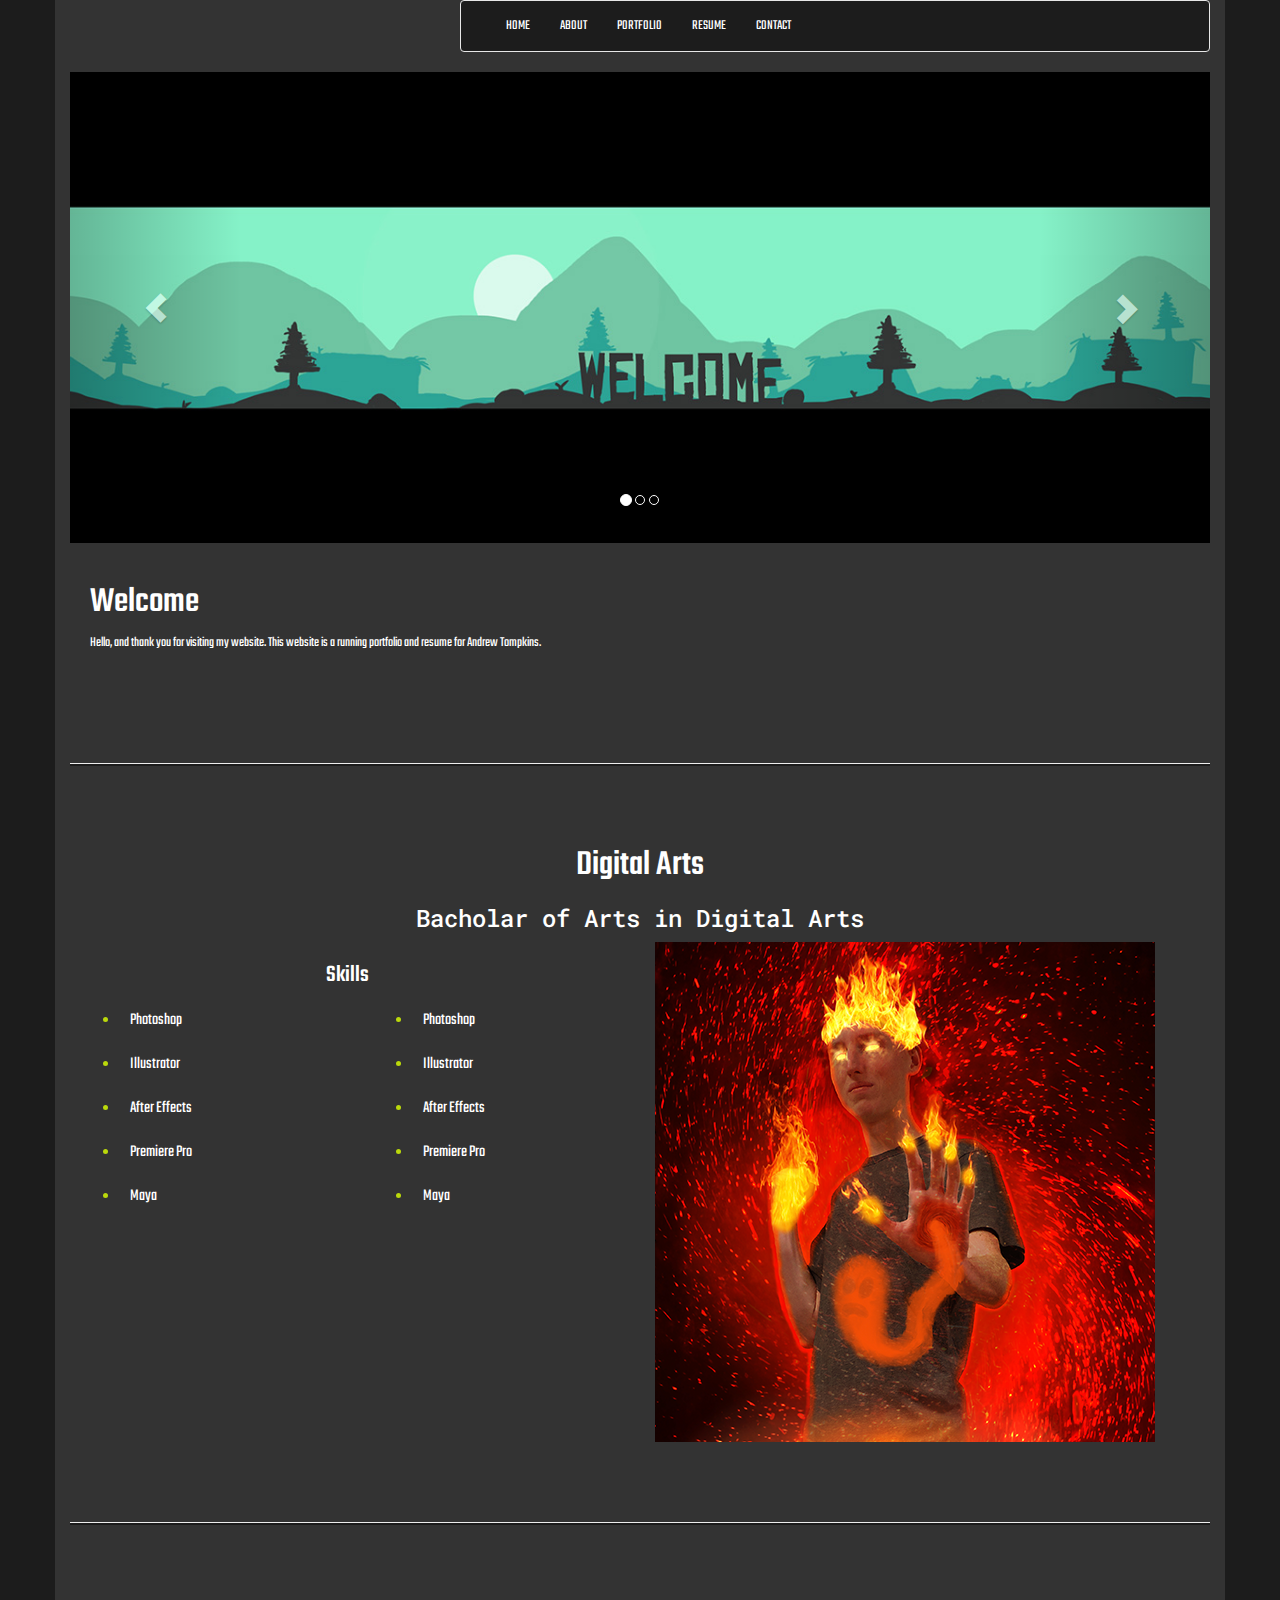
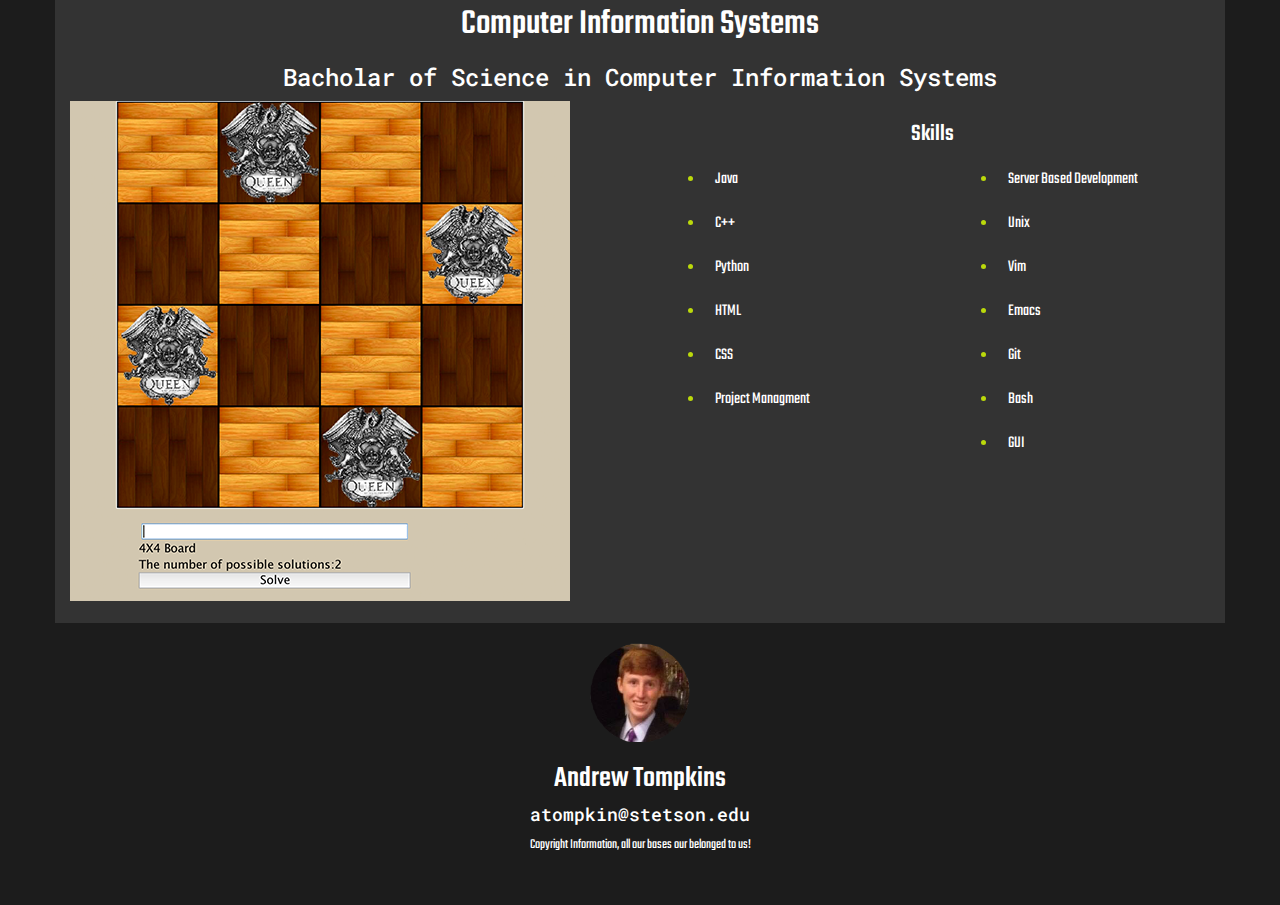
<file: galatea/index.html>
<!DOCTYPE HTML>
<html><!-- InstanceBegin template="/Templates/website-template.dwt" codeOutsideHTMLIsLocked="false" -->
<head>
<meta http-equiv="Content-Type" content="text/html; charset=UTF-8">


 <!-- Viewport for mobile rendering  -->
    <meta name="viewport" content="width=device-width, initial-scale=1">
    
    
     <!-- HTML5 shim and Respond.js IE8 support of HTML5 elements and media queries -->
    <!--[if lt IE 9]>
      <script src="https://oss.maxcdn.com/html5shiv/3.7.2/html5shiv.min.js"></script>
      <script src="https://oss.maxcdn.com/respond/1.4.2/respond.min.js"></script>
    <![endif]-->
    
   

   <!-- Bootstrap core CSS -->
    <link href="css/bootstrap.css" rel="stylesheet">

<!--Fresco Light box -->
<link rel="stylesheet" type="text/css" href="css/fresco/fresco.css" />
<!--Fresco Light box ends -->

<!-- Font Awesome CSS -->
<link href="css/font-awesome.min.css" rel="stylesheet" type="text/css">

<!-- Portfolio CSS -->
<link href="css/website.css" rel="stylesheet" type="text/css">


<!-- InstanceBeginEditable name="doctitle" -->
<title>Welcome!</title>


<!-- InstanceEndEditable -->
<!-- InstanceBeginEditable name="head" -->
<link href="https://fonts.googleapis.com/css?family=Roboto+Mono" rel="stylesheet" type="text/css">
<link href="https://fonts.googleapis.com/css?family=Teko:500" rel="stylesheet" type="text/css">

<!-- InstanceEndEditable -->

</head>

<body>

<!-- 01. container-->
<div class="container"> 




<!-- 02. header -->

<header class="row">

	<div class="col-md-4  col-lg-4 logo">
		<p></p> 
	</div>
  
  
  
  
  <nav class="col-md-8  col-lg-8">
   
  <div class="navbar navbar-default" role="navigation">
  <div class="container-fluid">
    <!-- Brand and toggle get grouped for better mobile display -->
    <div class="navbar-header">
      <button type="button" class="navbar-toggle collapsed" data-toggle="collapse" data-target="#bs-example-navbar-collapse-1">
        <span class="sr-only">Toggle navigation</span>
        <span class="icon-bar"></span>
        <span class="icon-bar"></span>
        <span class="icon-bar"></span>
      </button>
      
        <a class="navbar-brand  hidden-sm hidden-md  hidden-lg" href="index.html">Andrew Tompkins</a>
        
    </div>

    <!-- Collect the nav links, forms, and other content for toggling -->
    <div class="collapse navbar-collapse" id="bs-example-navbar-collapse-1">
      <ul class="nav navbar-nav">
                <li id="home"><a href="index.html">HOME</a></li>
   				<li id="about"><a href="about.html">ABOUT</a></li>
    			<li><a href="portfolio.html">PORTFOLIO</a></li>
          		<li><a href="resume.html">RESUME</a></li>
    			<li><a href="contact.html">CONTACT</a></li>
      </ul>
  
    </div><!-- /.navbar-collapse -->
  </div><!-- /.container-fluid -->
</div>
   </nav><!--/nav -->
   
 

</header>

<!-- header ends-->







<!-- 03. banner-->
<div class="banner">
	<!-- InstanceBeginEditable name="banner" -->
	<div id="myCarousel" class="carousel slide" data-ride="carousel" data-interval="5000">
        <ol class="carousel-indicators">
          <li data-target="#myCarousel" data-slide-to="0" class="active"></li>
          <li data-target="#myCarousel" data-slide-to="1"></li>
          <li data-target="#myCarousel" data-slide-to="2"></li>
        </ol>
        <div class="carousel-inner">
          <div class="item active">
            <a href="portfolio.html">
            <img src="images/banner/homebanner2.jpg" alt="PortfolioBanner"></a>
          </div>
          <div class="item">
          <a href="about.html">
            <img src="images/banner/aboutme.jpg" alt="About me Banner"></a>
          </div>
          <div class="item">
           <img src="images/banner/contact.jpg" alt="Contact me Banner">
          </div>
        </div>
        <a class="left carousel-control" href="#myCarousel" role="button" data-slide="prev">
          <span class="glyphicon glyphicon-chevron-left"></span>
        </a>
        <a class="right carousel-control" href="#myCarousel" role="button" data-slide="next">
          <span class="glyphicon glyphicon-chevron-right"></span>
        </a>
      </div>
	<!-- InstanceEndEditable -->
</div>
<!-- banner ends-->




<!-- 04. Middle Content-->
<div class="middle">
	<!-- InstanceBeginEditable name="Content" -->
    <div class="padding">
	  <h1>Welcome</h1>
	  <p>Hello, and thank you for visiting my website. This website is a running portfolio and resume for Andrew Tompkins.</p>
      </div>
      
   <!-- //////////   featurette  ///////////////////////////-->

<hr class="featurette-divider">
	<h1 class="row text-center"> Digital Arts</h1>
    <h3 class="row text-center robo"> Bacholar of Arts in Digital Arts</h3>
    
      <div class="row featurette">
      
      
            <div class="col-md-6">
            
            <h3 class="row text-center">Skills </h3>
            
            <div class="row">
            
            <div class="col-xs-6">
            
            <ul>
<li class="skill"><span>Photoshop </span></li>
<li class="skill"><span>Illustrator</span> </li>
<li class="skill"><span>After Effects</span></li>
<li class="skill"><span>Premiere Pro</span></li>
<li class="skill"><span>Maya </span></li>
</ul>
            
            </div>
            
            
              <div class="col-xs-6">
              
              <ul>
<li class="skill"><span>Photoshop </span></li>
<li class="skill"><span>Illustrator</span> </li>
<li class="skill"><span>After Effects</span></li>
<li class="skill"><span>Premiere Pro</span></li>
<li class="skill"><span>Maya </span></li>
</ul>
            
            </div>
                 
            </div>
            
           </div>
                            
       <div class="col-md-6">
          <img class="featurette-image img-responsive" src="images/gallery/thumbnails/DigaWork1.png" alt="Alter Ego Project">
        </div>
      </div>   <!-- //////////   featurette ends  ///////////////////////////-->
      
       <!-- //////////   featurette  ///////////////////////////-->

<hr class="featurette-divider">
	<h1 class="row text-center"> Computer Information Systems</h1>
    <h3 class="row text-center robo"> Bacholar of Science in Computer Information Systems</h3>

      <div class="row featurette">
              <div class="col-md-6">
          <img class="featurette-image img-responsive" src="images/gallery/thumbnails/CompWork1.png" alt="N-Queens Problem Solver GUI">
        </div>
                    <div class="col-md-6">
            
            <h3 class="row text-center">Skills </h3>
            
            <div class="row">
            
            <div class="col-xs-6">
            
            <ul>
						<li class="skill"> <span>Java </span></li>
                        <li class="skill"> <span>C++ </span></li>
                        <li class="skill"> <span>Python </span></li>
                        <li class="skill"> <span>HTML</span> </li>
                        <li class="skill"> <span>CSS </span></li>
                        <li class="skill"> <span>Project Managment </span></li>
                            </ul>
            
            </div>
            
            
              <div class="col-xs-6">
              
              <ul>
						<li class="skill"> <span>Server Based Development</span> </li>
                        <li class="skill"> <span>Unix </span></li>
                        <li class="skill"> <span>Vim </span></li>
                        <li class="skill"> <span>Emacs </span></li>
                        <li class="skill"> <span>Git </span></li>
                        <li class="skill"> <span>Bash </span></li>
                        <li class="skill"> <span>GUI </span></li>
                        </ul>
            
            </div>
                 
            </div>
            
           </div>
      </div>   <!-- //////////   featurette ends  ///////////////////////////-->


    
	<!-- InstanceEndEditable -->
</div>
 
<!-- Middle Content  ends-->



<!-- 06. footer -->
<footer class="row text-center">


        <div class="col-sm-12 col-md-12 col-lg-12">
        <div class="padding">
        
<a href="https://www.linkedin.com/in/andrew-tompkins-07926b101?trk=nav_responsive_tab_profile_pic">
        <img src="images/gallery/thumbnails/Photo.png" alt="Picture Of Andrew Tompkins" height="100" width="100"> </a>
        	<h2> Andrew Tompkins </h2>
           <h4 class="robo">atompkin@stetson.edu</h4>
           <p>Copyright Information, all our bases our belonged to us! </p>
          </div>
    </div>
            
  
 </footer>  
  
<!-- footer ends-->




<!-- container ends--></div>







<!-- Bootstrap core JavaScript
        (Placed at the end of the document so the pages load faster)
    ================================================== -->

    <!-- jQuery -->
    <script src="https://ajax.googleapis.com/ajax/libs/jquery/1.11.1/jquery.min.js"></script>
   
    <!-- Bootstrap plugins -->
    <script src="js/bootstrap.min.js"></script>
    
    <!--Fresco Light box -->
<script  src="js/fresco/fresco.js"></script>

<!-- Responsive Videos -->
<script  src="js/jquery.fitvids.min.js"></script>

<script>
  $(document).ready(function(){
    // Target your .container, .wrapper, .post, etc.
    $(".videos").fitVids();
	
  });

</script>
    
 <!-- /Bootstrap  ================================================== -->
</body>
<!-- InstanceEnd --></html>
</file>
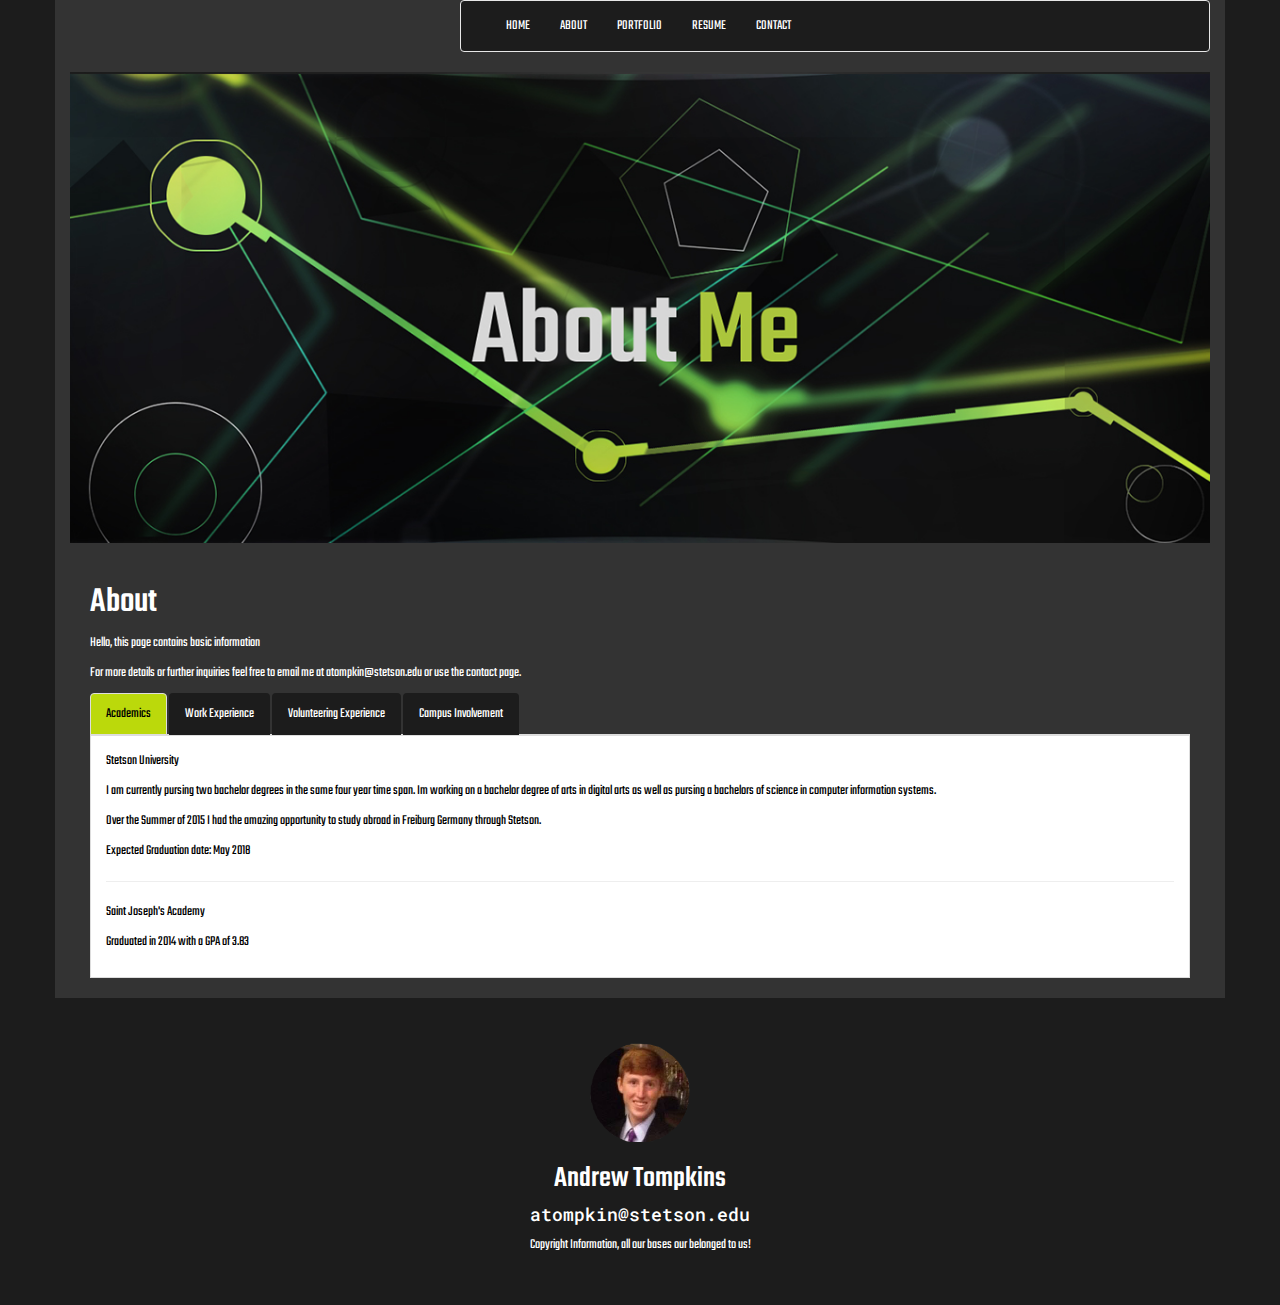
<file: galatea/about.html>
<!DOCTYPE HTML><html><!-- InstanceBegin template="/Templates/website-template.dwt" codeOutsideHTMLIsLocked="false" --><head><meta http-equiv="Content-Type" content="text/html; charset=UTF-8"> <!-- Viewport for mobile rendering  -->    <meta name="viewport" content="width=device-width, initial-scale=1">             <!-- HTML5 shim and Respond.js IE8 support of HTML5 elements and media queries -->    <!--[if lt IE 9]>      <script src="https://oss.maxcdn.com/html5shiv/3.7.2/html5shiv.min.js"></script>      <script src="https://oss.maxcdn.com/respond/1.4.2/respond.min.js"></script>    <![endif]-->          <!-- Bootstrap core CSS -->    <link href="css/bootstrap.css" rel="stylesheet"><!--Fresco Light box --><link rel="stylesheet" type="text/css" href="css/fresco/fresco.css" /><!--Fresco Light box ends --><!-- Font Awesome CSS --><link href="css/font-awesome.min.css" rel="stylesheet" type="text/css"><!-- Portfolio CSS --><link href="css/website.css" rel="stylesheet" type="text/css"><!-- InstanceBeginEditable name="doctitle" --><title>About</title><!-- InstanceEndEditable --><!-- InstanceBeginEditable name="head" --><link href="https://fonts.googleapis.com/css?family=Roboto+Mono" rel="stylesheet" type="text/css"><link href="https://fonts.googleapis.com/css?family=Teko:500" rel="stylesheet" type="text/css"><!-- InstanceEndEditable --></head><body><!-- 01. container--><div class="container"> <!-- 02. header --><header class="row">	<div class="col-md-4  col-lg-4 logo">		<p></p> 	</div>          <nav class="col-md-8  col-lg-8">     <div class="navbar navbar-default" role="navigation">  <div class="container-fluid">    <!-- Brand and toggle get grouped for better mobile display -->    <div class="navbar-header">      <button type="button" class="navbar-toggle collapsed" data-toggle="collapse" data-target="#bs-example-navbar-collapse-1">        <span class="sr-only">Toggle navigation</span>        <span class="icon-bar"></span>        <span class="icon-bar"></span>        <span class="icon-bar"></span>      </button>              <a class="navbar-brand  hidden-sm hidden-md  hidden-lg" href="index.html">Andrew Tompkins</a>            </div>    <!-- Collect the nav links, forms, and other content for toggling -->    <div class="collapse navbar-collapse" id="bs-example-navbar-collapse-1">      <ul class="nav navbar-nav">                <li><a href="index.html">HOME</a></li>   				<li><a href="about.html">ABOUT</a></li>    			<li><a href="portfolio.html">PORTFOLIO</a></li>        		<li><a href="resume.html">RESUME</a></li>    			<li><a href="contact.html">CONTACT</a></li>      </ul>      </div><!-- /.navbar-collapse -->  </div><!-- /.container-fluid --></div>   </nav><!--/nav -->    </header><!-- header ends--><!-- 03. banner--><div class="banner">	<!-- InstanceBeginEditable name="banner" -->	 <img src="images/banner/aboutme.jpg" alt="banner"/>	<!-- InstanceEndEditable --></div><!-- banner ends--><!-- 04. Middle Content--><div class="middle">	<!-- InstanceBeginEditable name="Content" -->	  <div class="padding">      <h1>About</h1>	  <p> Hello, this page contains basic information</p>	  <p>For more details or further inquiries feel free to email me at atompkin@stetson.edu or use the contact page. </p>      <!-- Nav tabs --><ul class="nav nav-tabs" role="tablist">  <li class="active"><a href="#academics" role="tab" data-toggle="tab">Academics</a></li>  <li><a href="#work" role="tab" data-toggle="tab">Work Experience</a></li>  <li><a href="#volunteering" role="tab" data-toggle="tab">Volunteering Experience</a></li>  <li><a href="#involvement" role="tab" data-toggle="tab">Campus Involvement</a></li></ul><!-- Tab panes --><div class="tab-content">    <div class="tab-pane active" id="academics">    <p>Stetson University </p>	<p>I am currently pursing two bachelor degrees in the same four year time span.Im working on a bachelor degree of arts in digital arts as well as pursing a bachelors of science in computer information systems.</p>	<p>Over the Summer of 2015 I had the amazing opportunity to study abroad in Freiburg Germany through Stetson.</p>	<p>Expected Graduation date: May 2018</p>	<hr>	<p> Saint Joseph's Academy</p>	<p> Graduated in 2014 with a GPA of 3.83</p>  </div>    <div class="tab-pane" id="work">  <p>Stetson University</p>  <p> Fall 2014 - Now </p>  <p>Lab Assistant</p>  <hr>  <p> The Center For Health & Sports Medicine </p>  <p>Summer 2014</p>  <p> Database Manager</p>  <hr>  <p>Misty Farms</p>  <p> Summer 2012 </p>  <p>Farmhand</p>  </div>    <div class="tab-pane" id="volunteering">  <p>Project Vita </p>  <p>Spring 2015</p>  <p>Tax training from the IRS to help file taxes for people in need</p>  <hr>  <p>Cathedral Parish School Festival </p>  <p>Annually from 2010-2014</p>  <p>Kid Game Booth Manager</p>  </div>    <div class="tab-pane" id="involvement">  <p>Alpha Tau Omega - Theta Psi Chapter</p>  <p>Vice President and Founding Father, Former Risk Management Officer</p>  <hr>  <p>Active Memberships</p>  <p>Association for Computer Machinery</p>  <p>Stetson Hacker Space</p>  <p>Green Hat Media</p>  </div></div>       </div></div><!--  Bootstrap Tabs End--></div><!-- Row fluid for tabs and accordion-->    	<!-- InstanceEndEditable --><!-- Middle Content  ends--><!-- 06. footer --><footer class="row text-center">        <div class="col-sm-12 col-md-12 col-lg-12">        <div class="padding"><a href="https://www.linkedin.com/in/andrew-tompkins-07926b101?trk=nav_responsive_tab_profile_pic">        <img src="images/gallery/thumbnails/Photo.png" alt="Picture Of Andrew Tompkins" height="100" width="100"> </a>        	<h2> Andrew Tompkins </h2>           <h4 class="robo">atompkin@stetson.edu</h4>           <p>Copyright Information, all our bases our belonged to us! </p>          </div>    </div>               </footer>    <!-- footer ends--><!-- container ends--><!-- Bootstrap core JavaScript        (Placed at the end of the document so the pages load faster)    ================================================== -->    <!-- jQuery -->    <script src="https://ajax.googleapis.com/ajax/libs/jquery/1.11.1/jquery.min.js"></script>       <!-- Bootstrap plugins -->    <script src="js/bootstrap.min.js"></script>        <!--Fresco Light box --><script  src="js/fresco/fresco.js"></script><!-- Responsive Videos --><script  src="js/jquery.fitvids.min.js"></script><script>  $(document).ready(function(){    // Target your .container, .wrapper, .post, etc.    $(".videos").fitVids();	  });</script>     <!-- /Bootstrap  ================================================== --></body><!-- InstanceEnd --></html>
</file>
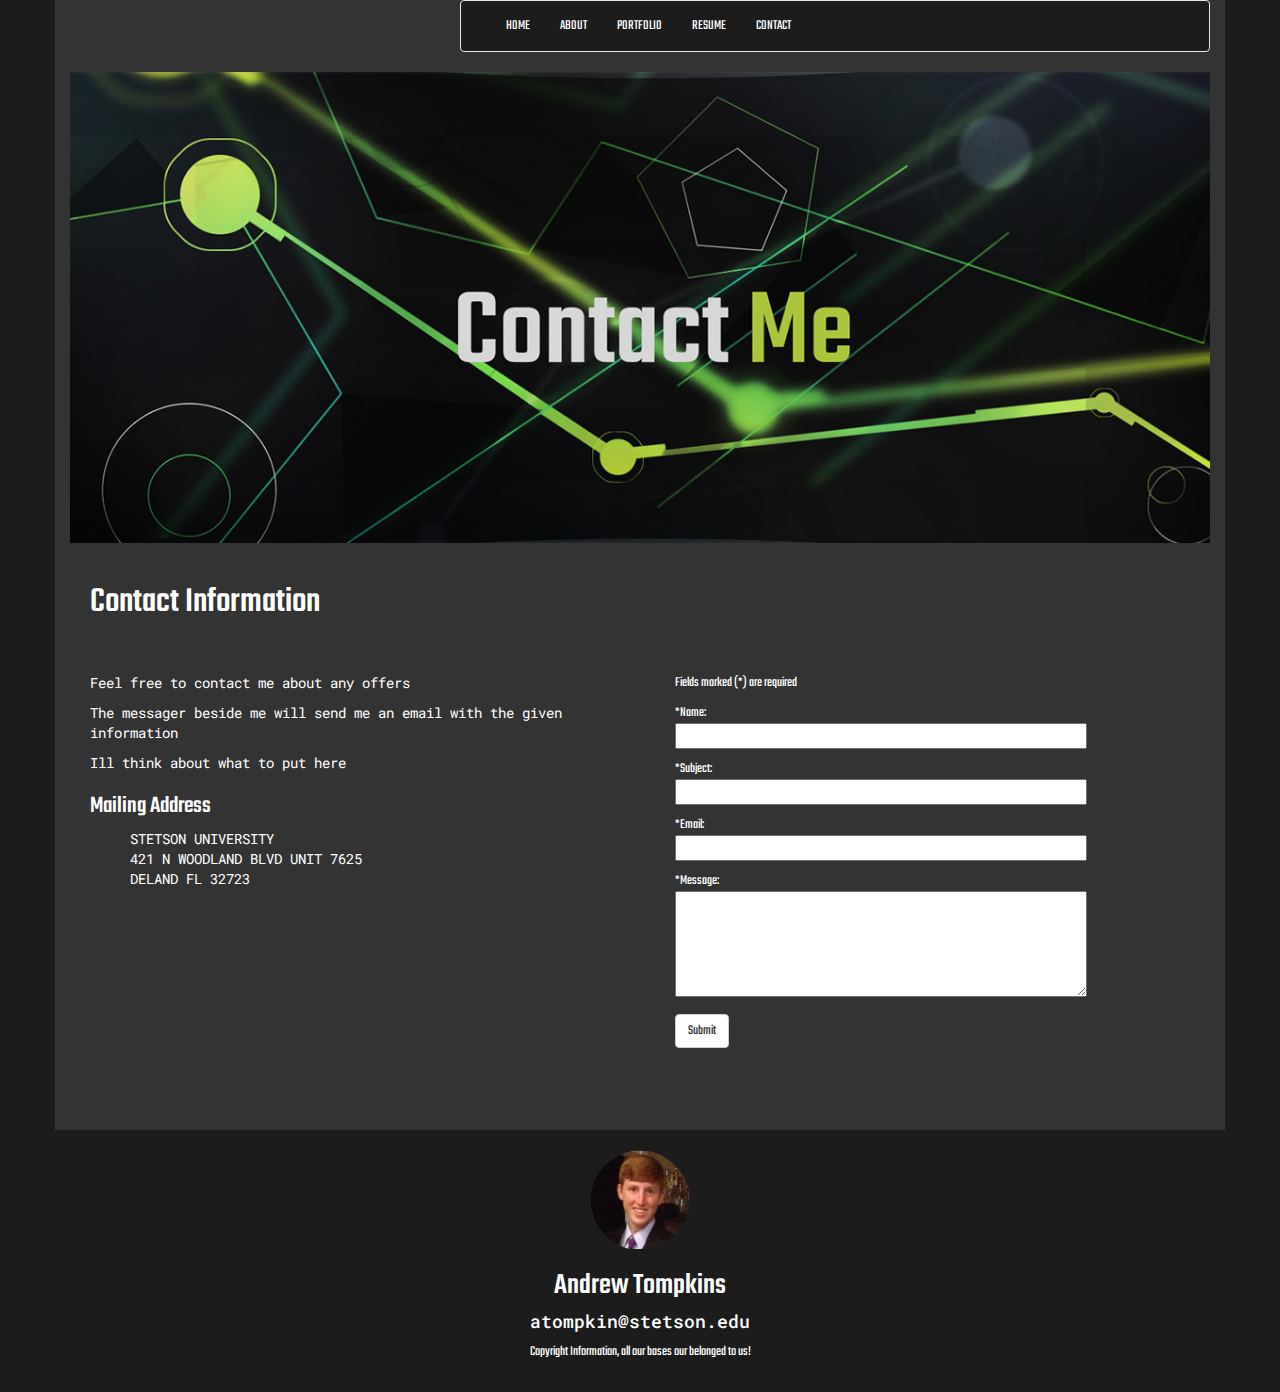
<file: galatea/contact.html>
<!DOCTYPE HTML><html><!-- InstanceBegin template="/Templates/website-template.dwt" codeOutsideHTMLIsLocked="false" --><head><meta http-equiv="Content-Type" content="text/html; charset=UTF-8"> <!-- Viewport for mobile rendering  -->    <meta name="viewport" content="width=device-width, initial-scale=1">             <!-- HTML5 shim and Respond.js IE8 support of HTML5 elements and media queries -->    <!--[if lt IE 9]>      <script src="https://oss.maxcdn.com/html5shiv/3.7.2/html5shiv.min.js"></script>      <script src="https://oss.maxcdn.com/respond/1.4.2/respond.min.js"></script>    <![endif]-->          <!-- Bootstrap core CSS -->    <link href="css/bootstrap.css" rel="stylesheet"><!--Fresco Light box --><link rel="stylesheet" type="text/css" href="css/fresco/fresco.css" /><!--Fresco Light box ends --><!-- Font Awesome CSS --><link href="css/font-awesome.min.css" rel="stylesheet" type="text/css"><link href="https://fonts.googleapis.com/css?family=Roboto+Mono" rel="stylesheet" type="text/css"><link href="https://fonts.googleapis.com/css?family=Teko:500" rel="stylesheet" type="text/css"><!-- Portfolio CSS --><link href="css/website.css" rel="stylesheet" type="text/css"><!-- InstanceBeginEditable name="doctitle" --><title>Contact</title><script src="SpryAssets/SpryValidationTextField.js" type="text/javascript"></script><script src="SpryAssets/SpryValidationTextarea.js" type="text/javascript"></script><link href="SpryAssets/SpryValidationTextField.css" rel="stylesheet" type="text/css"><link href="SpryAssets/SpryValidationTextarea.css" rel="stylesheet" type="text/css"><!-- InstanceEndEditable --><!-- InstanceBeginEditable name="head" --><!-- InstanceEndEditable --></head><body><!-- 01. container--><div class="container"> <!-- 02. header --><header class="row">	<div class="col-md-4  col-lg-4 logo">		<p></p> 	</div>          <nav class="col-md-8  col-lg-8">     <div class="navbar navbar-default" role="navigation">  <div class="container-fluid">    <!-- Brand and toggle get grouped for better mobile display -->    <div class="navbar-header">      <button type="button" class="navbar-toggle collapsed" data-toggle="collapse" data-target="#bs-example-navbar-collapse-1">        <span class="sr-only">Toggle navigation</span>        <span class="icon-bar"></span>        <span class="icon-bar"></span>        <span class="icon-bar"></span>      </button>              <a class="navbar-brand  hidden-sm hidden-md  hidden-lg" href="index.html">Andrew Tompkins</a>            </div>    <!-- Collect the nav links, forms, and other content for toggling -->    <div class="collapse navbar-collapse" id="bs-example-navbar-collapse-1">      <ul class="nav navbar-nav">                <li><a href="index.html">HOME</a></li>   				<li><a href="about.html">ABOUT</a></li>    			<li><a href="portfolio.html">PORTFOLIO</a></li>                <li><a href="resume.html">RESUME</a></li>    			<li><a href="contact.html">CONTACT</a></li>      </ul>      </div><!-- /.navbar-collapse -->  </div><!-- /.container-fluid --></div>   </nav><!--/nav -->    </header><!-- header ends--><!-- 03. banner--><div class="banner">	<!-- InstanceBeginEditable name="banner" -->	  <img src="images/banner/contact.jpg" alt="Contact me banner" />	<!-- InstanceEndEditable --></div><!-- banner ends--><!-- 04. Middle Content--><div class="middle">	<!-- InstanceBeginEditable name="Content" -->	  <h1 class="padding">Contact Information</h1>	<div class="row">	  	  <div class="col-sm-6  col-md-6  col-lg-6">      <div class="padding">	    <p class="robo">Feel free to contact me about any offers </p>	    <p class="robo">The messager beside me will send me an email with the given information </p>	    <p class="robo">Ill think about what to put here</p>                <h3>Mailing Address</h3>	    <ul style="list-style-type:none">	      <li class="robo"> <span>STETSON UNIVERSITY</span> </li>	      <li class="robo"><span>421 N WOODLAND BLVD UNIT 7625 </span></li>	      <li class="robo"><span>DELAND FL 32723 </span></li>	      </ul>        </div>        </div>	  	  <div class="col-sm-6  col-md-6  col-lg-6">	    <div class="padding">	                <form action="contact.php" method="POST">	      	      <p><span class="bullets style11">Fields marked (*) are required </span>            </p>	      <p>*Name: <br>	        <span id="sprytextfield1">	        <input name="Name" type="text" class="input-medium" >	        <span class="textfieldRequiredMsg">A value is required.</span></span></p>	      <p>*Subject:<br>	        <span id="sprytextfield2">	        <input name="Subject" type="text" class="input-medium" >	        <span class="textfieldRequiredMsg">A value is required.</span></span></p>	      <p>*Email:<br>	        <span id="sprytextfield3">            <input name="Email" type="text" class="input-medium" >            <span class="textfieldRequiredMsg">A value is required.</span><span class="textfieldInvalidFormatMsg">Invalid format.</span></span></p>	      <p>*Message:<br>	        <span id="sprytextarea1">	        <textarea name="Message"  rows="5" class="input-block-level"></textarea>	        <span class="textareaRequiredMsg">A value is required.</span></span></p>	      <p>	        <input class="btn btn-default" type="submit" name="submit2" value="Submit">	        </p>	      <p><br>	        </p>	      </form>          	    </div>	  	  	  </div>      	  </div>      <script type="text/javascript">var sprytextfield1 = new Spry.Widget.ValidationTextField("sprytextfield1");var sprytextfield2 = new Spry.Widget.ValidationTextField("sprytextfield2");var sprytextfield3 = new Spry.Widget.ValidationTextField("sprytextfield3", "email");var sprytextarea1 = new Spry.Widget.ValidationTextarea("sprytextarea1");    </script>      <!-- row  ends-->		<!-- InstanceEndEditable --></div> <!-- Middle Content  ends--><!-- 06. footer --><footer class="row text-center">        <div class="col-sm-12 col-md-12 col-lg-12">        <div class="padding">        <a href="https://www.linkedin.com/in/andrew-tompkins-07926b101?trk=nav_responsive_tab_profile_pic">        <img src="images/gallery/thumbnails/Photo.png" alt="Picture Of Andrew Tompkins" height="100" width="100"> </a>        	<h2> Andrew Tompkins </h2>           <h4 class="robo">atompkin@stetson.edu</h4>           <p>Copyright Information, all our bases our belonged to us! </p>          </div>    </div>               </footer>    <!-- footer ends--><!-- container ends--></div><!-- Bootstrap core JavaScript        (Placed at the end of the document so the pages load faster)    ================================================== -->    <!-- jQuery -->    <script src="https://ajax.googleapis.com/ajax/libs/jquery/1.11.1/jquery.min.js"></script>       <!-- Bootstrap plugins -->    <script src="js/bootstrap.min.js"></script>        <!--Fresco Light box --><script  src="js/fresco/fresco.js"></script><!-- Responsive Videos --><script  src="js/jquery.fitvids.min.js"></script><script>  $(document).ready(function(){    // Target your .container, .wrapper, .post, etc.    $(".videos").fitVids();	  });</script>     <!-- /Bootstrap  ================================================== --></body><!-- InstanceEnd --></html>
</file>
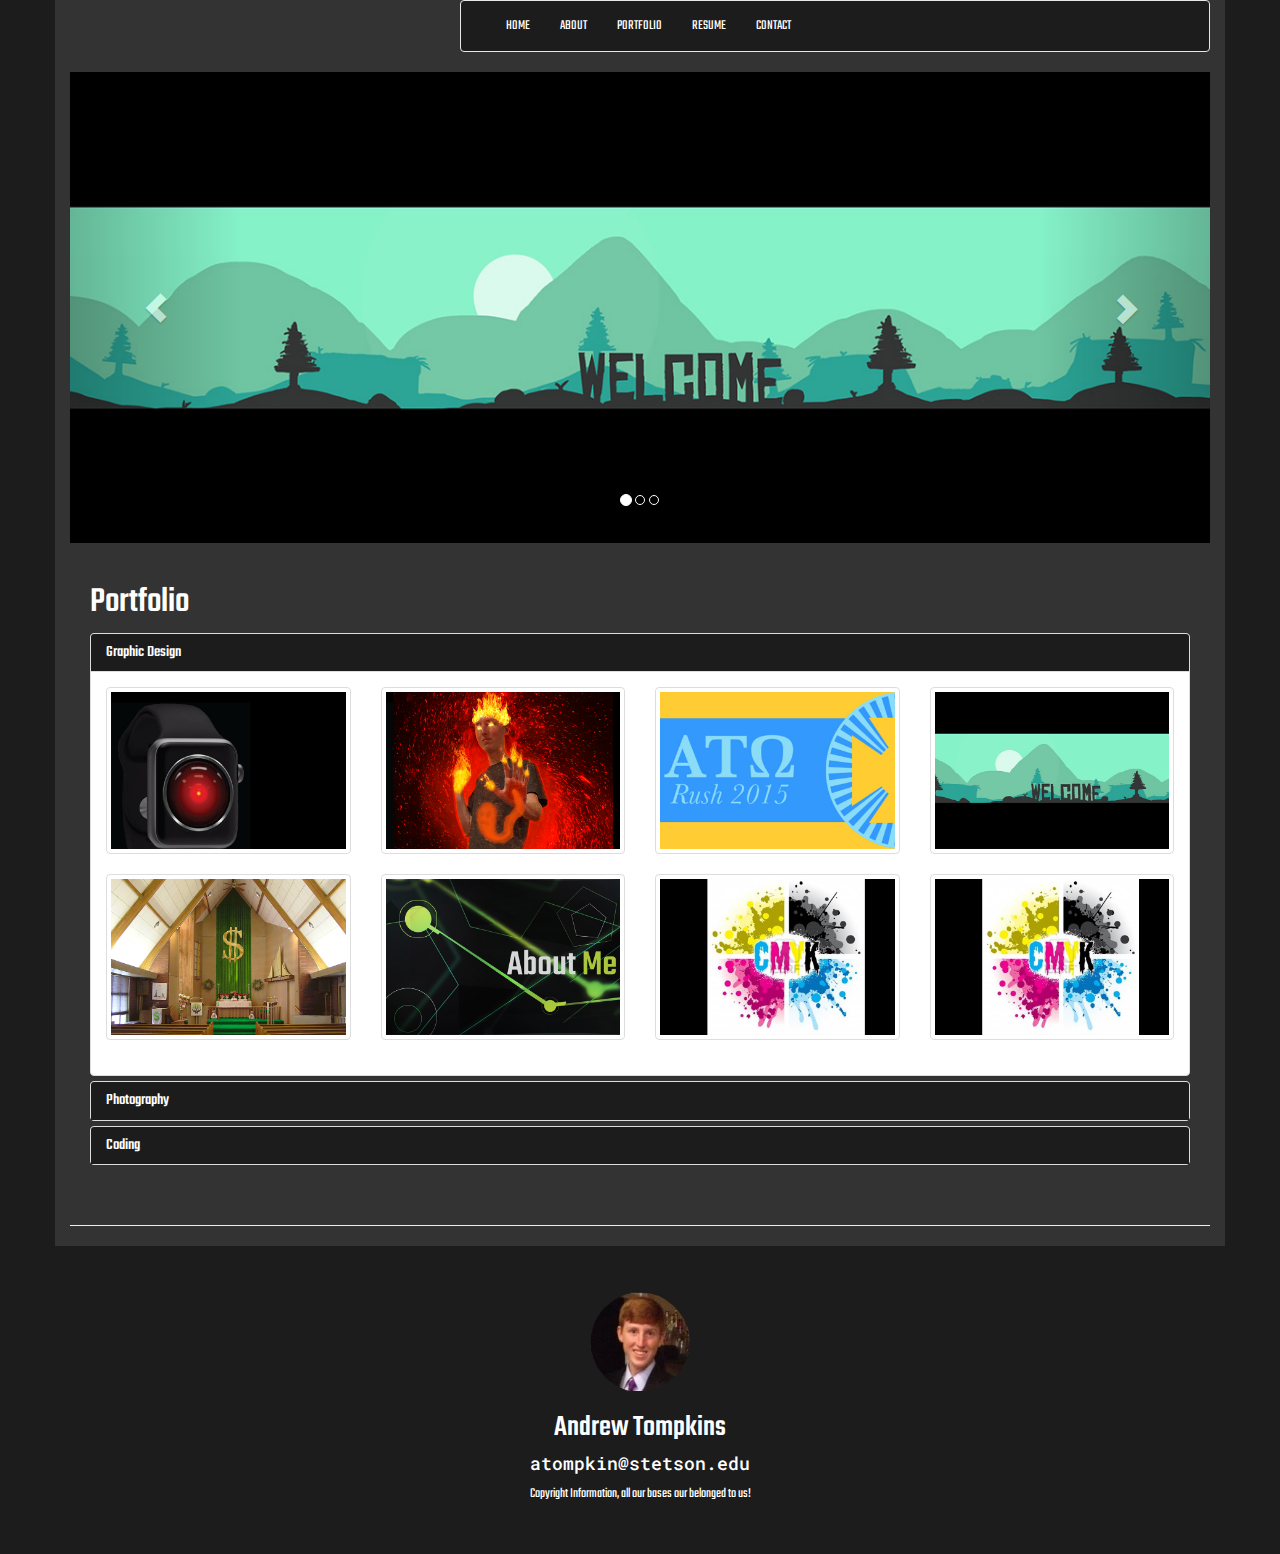
<file: galatea/portfolio.html>
<!DOCTYPE HTML>
<html><!-- InstanceBegin template="/Templates/website-template.dwt" codeOutsideHTMLIsLocked="false" -->
<head>
<meta http-equiv="Content-Type" content="text/html; charset=UTF-8">


 <!-- Viewport for mobile rendering  -->
    <meta name="viewport" content="width=device-width, initial-scale=1">
    
    
     <!-- HTML5 shim and Respond.js IE8 support of HTML5 elements and media queries -->
    <!--[if lt IE 9]>
      <script src="https://oss.maxcdn.com/html5shiv/3.7.2/html5shiv.min.js"></script>
      <script src="https://oss.maxcdn.com/respond/1.4.2/respond.min.js"></script>
    <![endif]-->
    
   

   <!-- Bootstrap core CSS -->
    <link href="css/bootstrap.css" rel="stylesheet">

<!--Fresco Light box -->
<link rel="stylesheet" type="text/css" href="css/fresco/fresco.css" />
<!--Fresco Light box ends -->

<!-- Font Awesome CSS -->
<link href="css/font-awesome.min.css" rel="stylesheet" type="text/css">
<link href="https://fonts.googleapis.com/css?family=Roboto+Mono" rel="stylesheet" type="text/css">
<link href="https://fonts.googleapis.com/css?family=Teko:500" rel="stylesheet" type="text/css">

<!-- Portfolio CSS -->
<link href="css/website.css" rel="stylesheet" type="text/css">


<!-- InstanceBeginEditable name="doctitle" -->
<title>Portfolio</title>



<!-- InstanceEndEditable -->
<!-- InstanceBeginEditable name="head" -->
<!-- InstanceEndEditable -->

</head>

<body>

<!-- 01. container-->
<div class="container"> 




<!-- 02. header -->

<header class="row">

	<div class="col-md-4  col-lg-4 logo">
		<p></p> 
	</div>
  
  
  
  
  <nav class="col-md-8  col-lg-8">
   
  <div class="navbar navbar-default" role="navigation">
  <div class="container-fluid">
    <!-- Brand and toggle get grouped for better mobile display -->
    <div class="navbar-header">
      <button type="button" class="navbar-toggle collapsed" data-toggle="collapse" data-target="#bs-example-navbar-collapse-1">
        <span class="sr-only">Toggle navigation</span>
        <span class="icon-bar"></span>
        <span class="icon-bar"></span>
        <span class="icon-bar"></span>
      </button>
      
        <a class="navbar-brand  hidden-sm hidden-md  hidden-lg" href="index.html">Website Name</a>
        
    </div>

    <!-- Collect the nav links, forms, and other content for toggling -->
    <div class="collapse navbar-collapse" id="bs-example-navbar-collapse-1">
      <ul class="nav navbar-nav">
                <li><a href="index.html">HOME</a></li>
   				<li><a href="about.html">ABOUT</a></li>
    			<li><a href="portfolio.html">PORTFOLIO</a></li>
    			<li><a href="resume.html">RESUME</a></li>
    			<li><a href="contact.html">CONTACT</a></li>
      </ul>
  
    </div><!-- /.navbar-collapse -->
  </div><!-- /.container-fluid -->
</div>
   </nav><!--/nav -->
   
 

</header>

<!-- header ends-->







<!-- 03. banner-->
<div class="banner">
	<!-- InstanceBeginEditable name="banner" -->
	<div id="myCarousel" class="carousel slide" data-ride="carousel" data-interval="5000">
        <ol class="carousel-indicators">
          <li data-target="#myCarousel" data-slide-to="0" class="active"></li>
          <li data-target="#myCarousel" data-slide-to="1"></li>
          <li data-target="#myCarousel" data-slide-to="2"></li>
        </ol>
        <div class="carousel-inner">
          <div class="item active">
          <a data-toggle="collapse" data-parent="#accordion" href="#collapseOne">
            <img src="images/banner/homebanner2.jpg" alt="Welcome Banner"></a>
          </div>
          <div class="item">
          <a data-toggle="collapse" data-parent="#accordion" href="#collapseTwo">
            <img src="images/banner/photo.jpg" alt="Photo of plant on side of building"></a>
          </div>
          <div class="item">
          <a data-toggle="collapse" data-parent="#accordion" href="#collapseThree">
           <img src="images/banner/code.jpg" alt="NQueens problem program"></a>
          </div>
        </div>
        <a class="left carousel-control" href="#myCarousel" role="button" data-slide="prev">
          <span class="glyphicon glyphicon-chevron-left"></span>
        </a>
        <a class="right carousel-control" href="#myCarousel" role="button" data-slide="next">
          <span class="glyphicon glyphicon-chevron-right"></span>
        </a>
      </div>
	<!-- InstanceEndEditable -->
</div>
<!-- banner ends-->




<!-- 04. Middle Content-->
<div class="middle">
	<!-- InstanceBeginEditable name="Content" -->
    <div class="padding">
	  <h1>Portfolio</h1>
	  <p></p>
    
    
    
    <!--  Bootstrap Accordion-->
      
      <div class="panel-group" id="accordion">
  <div class="panel panel-default">
    <div class="panel-heading">
      <h4 class="panel-title">
        <a data-toggle="collapse" data-parent="#accordion" href="#collapseOne">
          Graphic Design
        </a>
      </h4>
    </div>
    <div id="collapseOne" class="panel-collapse collapse in">
      <div class="panel-body">
         <!-- //////////   Gallery  ///////////////////////////-->
    
 
<!-- //////////   Gallery Images Row One  ///////////////////////////-->

   <div class="row" id="gallery">   

     <!-- ///////   Thumbnail one ////////////-->
      <div class="col-sm-3 col-md-3 col-lg-3">
    <div class="thumbnail">
            <a href='images/gallery/IWatch-01.png' 
		     class='fresco' 
		     data-fresco-group='row1' 
		     data-fresco-caption="The Mass Media assignment required us to take an existing ad campaign and create a satirical version of it.">
		    <img src='images/gallery/iwatch.png' alt='Apple watch with red eye on screen'/>
		  </a>
    </div>
  </div>     <!-- ///////   Thumbnail one ends ////////////-->
  
  
       <!-- ///////   Thumbnail two ////////////-->
      <div class="col-sm-3 col-md-3 col-lg-3">
    <div class="thumbnail">
         	   <a href='images/gallery/diga2.jpg' 
		     class='fresco' 
		     data-fresco-group='row1' 
		     data-fresco-caption="The Alter ego project required us to take a photo of ourselves and create a alter ego using photoshop"> 
		    <img src='images/gallery/thumbnails/diga2.png' alt='Alter ego project'/>
		  </a>
    </div>
  </div>     <!-- ///////   Thumbnail two ends ////////////-->


       <!-- ///////   Thumbnail three ////////////-->
      <div class="col-sm-3 col-md-3 col-lg-3">
    <div class="thumbnail">
              <a href='images/gallery/diga3.jpg' 
		     class='fresco' 
		     data-fresco-group='row1' 
		     data-fresco-caption="The Rush Banner for the Alpha Tau Omega Fraternity Rush 2015 banner used on their social media"> 
		    <img src='images/gallery/thumbnails/diga3.png' alt='Banner for ATO'/>
		  </a>
    </div>
  </div>     <!-- ///////   Thumbnail three ends ////////////-->
  
  
  
         <!-- ///////   Thumbnail four ////////////-->
      <div class="col-sm-3 col-md-3 col-lg-3">
    <div class="thumbnail">
          <a href='images/gallery/diga4.jpg' 
		     class='fresco' 
		     data-fresco-group='row1' 
		     data-fresco-caption="The Welcome banner was originally designed to be used on a youtube page. This is why the banner has such odd proportions."> 
		    <img src='images/gallery/thumbnails/diga4.png' alt='Welcome banner'/>
		  </a>
    </div>
  </div>     <!-- ///////   Thumbnail four ////////////-->

</div><!-- //////////   Gallery Images Row One  ///////////////////////////-->



     


<!-- //////////   Gallery Images Row Two  ///////////////////////////-->
    
         <div class="row" id="gallery2">   

     <!-- ///////   Thumbnail one ////////////-->
      <div class="col-sm-3 col-md-3 col-lg-3">
    <div class="thumbnail">
            <a href='images/gallery/greed.gif' 
		     class='fresco' 
		     data-fresco-group='row1' 
		     data-fresco-caption="This piece was supposed to take something familiar and put a twist on it. this piece depicts a church that worships money. ">
		    <img src='images/gallery/thumbnails/diga5.png' alt='Church for money'/>
		  </a>
    </div>
  </div>     <!-- ///////   Thumbnail one ends ////////////-->
  
  
       <!-- ///////   Thumbnail two ////////////-->
      <div class="col-sm-3 col-md-3 col-lg-3">
    <div class="thumbnail">
         	   <a href='images/banner/aboutme.jpg' 
		     class='fresco' 
		     data-fresco-group='row1' 
		     data-fresco-caption="This Banner was created to fit the overal theme of this website. I went for an abstract connections. inspired by the plexy effect."> 
		    <img src='images/gallery/thumbnails/diga6.png' alt=''/>
		  </a>
    </div>
  </div>     <!-- ///////   Thumbnail two ends ////////////-->


       <!-- ///////   Thumbnail three ////////////-->
      <div class="col-sm-3 col-md-3 col-lg-3">
    <div class="thumbnail">
              <a href='images/gallery/gd.jpg' 
		     class='fresco' 
		     data-fresco-group='row1' 
		     data-fresco-caption="place holder"> 
		    <img src='images/gallery/thumbnails/gdplaceholder.png' alt='CYMK graphic'/>
		  </a>
    </div>
  </div>     <!-- ///////   Thumbnail three ends ////////////-->
  
  
  
         <!-- ///////   Thumbnail four ////////////-->
      <div class="col-sm-3 col-md-3 col-lg-3">
    <div class="thumbnail">
          <a href='images/gallery/gd.jpg' 
		     class='fresco' 
		     data-fresco-group='row1' 
		     data-fresco-caption="place holder"> 
		    <img src='images/gallery/thumbnails/gdplaceholder.png' alt='CMYK graphic'/>
		  </a>
    </div>
  </div>     <!-- ///////   Thumbnail four ////////////-->
     
     
     
     
     
     
     
  </div>   <!-- //////////   Gallery Ends  ///////////////////////////-->

      </div>
    </div>
  </div>
  <div class="panel panel-default">
    <div class="panel-heading">
      <h4 class="panel-title">
        <a data-toggle="collapse" data-parent="#accordion" href="#collapseTwo">
          Photography
        </a>
      </h4>
    </div>
    <div id="collapseTwo" class="panel-collapse collapse">
      <div class="panel-body">
         <!-- //////////   Gallery  ///////////////////////////-->
    
 
<!-- //////////   Gallery Images Row One  ///////////////////////////-->

   <div class="row" id="gallery">   

     <!-- ///////   Thumbnail one ////////////-->
      <div class="col-sm-3 col-md-3 col-lg-3">
    <div class="thumbnail">
            <a href='images/gallery/photography/photo1.png' 
		     class='fresco' 
		     data-fresco-group='row2' 
		     data-fresco-caption=" A black and white photo of a statue found in freiburg germany.">
		    <img src='images/gallery/photography/photo1.png' alt='Black and White photo of a Cube sculpture'/>
		  </a>
    </div>
  </div>     <!-- ///////   Thumbnail one ends ////////////-->
  
  
       <!-- ///////   Thumbnail two ////////////-->
      <div class="col-sm-3 col-md-3 col-lg-3">
    <div class="thumbnail">
         	   <a href='images/gallery/photography/photo2.png' 
		     class='fresco' 
		     data-fresco-group='row2' 
		     data-fresco-caption="Black and white photo of an old motor bike. taken in Berlin germany."> 
		    <img src='images/gallery/photography/photo2.png' alt='Black and White photo of a engine'/>
		  </a>
    </div>
  </div>     <!-- ///////   Thumbnail two ends ////////////-->


       <!-- ///////   Thumbnail three ////////////-->
      <div class="col-sm-3 col-md-3 col-lg-3">
    <div class="thumbnail">
              <a href='images/gallery/photography/photo3.png' 
		     class='fresco' 
		     data-fresco-group='row2' 
		     data-fresco-caption="A image of an overgrown wall that is covered in graffiti."> 
		    <img src='images/gallery/photography/photo3.png' alt='A colorfull wall that is overgrown'/>
		  </a>
    </div>
  </div>     <!-- ///////   Thumbnail three ends ////////////-->
  
  
  
         <!-- ///////   Thumbnail four ////////////-->
      <div class="col-sm-3 col-md-3 col-lg-3">
    <div class="thumbnail">
          <a href='images/gallery/photography/photo4.png'
		     class='fresco' 
		     data-fresco-group='row2' 
		     data-fresco-caption="A plant growing over a rough wall with a splash of color from graffiti"> 
		    <img src='images/gallery/photography/photo4.png' alt='Textured wall with plant growing on the side'/>
		  </a>
    </div>
  </div>     <!-- ///////   Thumbnail four ////////////-->

</div><!-- //////////   Gallery Images Row One  ///////////////////////////-->



     


<!-- //////////   Gallery Images Row Two  ///////////////////////////-->
    
         <div class="row" id="gallery2">   

     <!-- ///////   Thumbnail one ////////////-->
      <div class="col-sm-3 col-md-3 col-lg-3">
    <div class="thumbnail">
            <a href='images/gallery/photography/photo5.png' 
		     class='fresco' 
		     data-fresco-group='row2' 
		     data-fresco-caption="A mold covered wall with the leaves from above hanging down into the shot. ">
		    <img src='images/gallery/photography/photo5.png' alt='Textured wall'/>
		  </a>
    </div>
  </div>     <!-- ///////   Thumbnail one ends ////////////-->
  
  
       <!-- ///////   Thumbnail two ////////////-->
      <div class="col-sm-3 col-md-3 col-lg-3">
    <div class="thumbnail">
         	   <a href='images/gallery/photography/photo6.png' 
		     class='fresco' 
		     data-fresco-group='row2' 
		     data-fresco-caption="Pink flowers found outside of a market."> 
		    <img src='images/gallery/photography/photo6.png' alt='Pink Flowers'/>
		  </a>
    </div>
  </div>     <!-- ///////   Thumbnail two ends ////////////-->


       <!-- ///////   Thumbnail three ////////////-->
      <div class="col-sm-3 col-md-3 col-lg-3">
    <div class="thumbnail">
              <a href='images/gallery/photography/photo8.png'
		     class='fresco' 
		     data-fresco-group='row2' 
		     data-fresco-caption="Purple flower that was found inside of a garden"> 
		    <img src='images/gallery/photography/photo8.png' alt='Purple Flower'/>
		  </a>
    </div>
  </div>     <!-- ///////   Thumbnail three ends ////////////-->
  
  
  
         <!-- ///////   Thumbnail four ////////////-->
      <div class="col-sm-3 col-md-3 col-lg-3">
    <div class="thumbnail">
          <a href='images/gallery/photography/photo9.png'
		     class='fresco' 
		     data-fresco-group='row2' 
		     data-fresco-caption="Black and white photo with a window and a magnifying glass."> 
		    <img src='images/gallery/photography/photo9.png' alt='Black and white window'/>
		  </a>
    </div>
  </div>     <!-- ///////   Thumbnail four ////////////-->
     
     
     
     
     
     
  </div>   <!-- //////////   Gallery Ends  ///////////////////////////-->

      </div>
    </div>
  </div>
  <div class="panel panel-default">
    <div class="panel-heading">
      <h4 class="panel-title">
        <a data-toggle="collapse" data-parent="#accordion" href="#collapseThree">
          Coding
        </a>
      </h4>
    </div>
    <div id="collapseThree" class="panel-collapse collapse">
      <div class="panel-body">
         <!-- //////////   Gallery  ///////////////////////////-->
    
 
<!-- //////////   Gallery Images Row One  ///////////////////////////-->

   <div class="row" id="gallery">   

     <!-- ///////   Thumbnail one ////////////-->
      <div class="col-sm-3 col-md-3 col-lg-3">
    <div class="thumbnail">
            <a href='images/gallery/code2.png' 
		     class='fresco' 
		     data-fresco-group='row3' 
		     data-fresco-caption="The program above finds the number of posible solutions for the queens problem, I want to add a video of the code functioning in the future">
		    <img src='images/gallery/thumbnails/code1.png' alt=''/>
		  </a>
    </div>
  </div>     <!-- ///////   Thumbnail one ends ////////////-->
  
  
       <!-- ///////   Thumbnail two ////////////-->
      <div class="col-sm-3 col-md-3 col-lg-3">
    <div class="thumbnail">
         	   <a href='images/gallery/code2.png' 
		     class='fresco' 
		     data-fresco-group='row3' 
		     data-fresco-caption="this is a place holder "> 
		    <img src='images/gallery/thumbnails/codeplaceholder.png' alt='random lines of code'/>
		  </a>
    </div>
  </div>     <!-- ///////   Thumbnail two ends ////////////-->


       <!-- ///////   Thumbnail three ////////////-->
      <div class="col-sm-3 col-md-3 col-lg-3">
    <div class="thumbnail">
              <a href='images/gallery/code2.png' 
		     class='fresco' 
		     data-fresco-group='row3' 
		     data-fresco-caption="code place holder"> 
		    <img src='images/gallery/thumbnails/codeplaceholder.png' alt='random lines of code'/>
		  </a>
    </div>
  </div>     <!-- ///////   Thumbnail three ends ////////////-->
  
  
  
         <!-- ///////   Thumbnail four ////////////-->
      <div class="col-sm-3 col-md-3 col-lg-3">
    <div class="thumbnail">
          <a href='images/gallery/code2.png' 
		     class='fresco' 
		     data-fresco-group='row3' 
		     data-fresco-caption="Code place holder"> 
		    <img src='images/gallery/thumbnails/codeplaceholder.png' alt='random lines of code'/>
		  </a>
    </div>
  </div>     <!-- ///////   Thumbnail four ////////////-->

</div><!-- //////////   Gallery Images Row One  ///////////////////////////-->



     


<!-- //////////   Gallery Images Row Two  ///////////////////////////-->
    
         <div class="row" id="gallery2">   

     <!-- ///////   Thumbnail one ////////////-->
      <div class="col-sm-3 col-md-3 col-lg-3">
    <div class="thumbnail">
            <a href='images/gallery/code2.png' 
		     class='fresco' 
		     data-fresco-group='row3' 
		     data-fresco-caption="Code place holder">
		    <img src='images/gallery/thumbnails/codeplaceholder.png' alt='random lines of code'/>
		  </a>
    </div>
  </div>     <!-- ///////   Thumbnail one ends ////////////-->
  
  
       <!-- ///////   Thumbnail two ////////////-->
      <div class="col-sm-3 col-md-3 col-lg-3">
    <div class="thumbnail">
         	   <a href='images/gallery/code2.png' 
		     class='fresco' 
		     data-fresco-group='row3' 
		     data-fresco-caption="Row 2: Donec id elit non mi porta gravida at eget metus. Nullam id dolor id nibh ultricies vehicula ut id elit."> 
		    <img src='images/gallery/thumbnails/codeplaceholder.png' alt='random lines of code'/>
		  </a>
    </div>
  </div>     <!-- ///////   Thumbnail two ends ////////////-->


       <!-- ///////   Thumbnail three ////////////-->
      <div class="col-sm-3 col-md-3 col-lg-3">
    <div class="thumbnail">
              <a href='images/gallery/code2.png' 
		     class='fresco' 
		     data-fresco-group='row3' 
		     data-fresco-caption="code place holder"> 
		    <img src='images/gallery/thumbnails/codeplaceholder.png' alt='random lines of code'/>
		  </a>
    </div>
  </div>     <!-- ///////   Thumbnail three ends ////////////-->
  
  
  
         <!-- ///////   Thumbnail four ////////////-->
      <div class="col-sm-3 col-md-3 col-lg-3">
    <div class="thumbnail">
          <a href='images/gallery/code2.png' 
		     class='fresco' 
		     data-fresco-group='row3' 
		     data-fresco-caption="place holder"> 
		    <img src='images/gallery/thumbnails/codeplaceholder.png' alt='random lines of code'/>
		  </a>
    </div>
  </div>     <!-- ///////   Thumbnail four ////////////-->
     
     
     
     
     
     
     
  </div>   <!-- //////////   Gallery Ends  ///////////////////////////-->

      </div>
    </div>
  </div>
</div>
      
      </div><!--  Bootstrap ends-->

<hr/>

<!-- Will need to re add the comments to anything with ///// to use the commented code
	This is left here for reference if i ever decide I want to add some video into this page.


       //////////   Row 3: Thumbnails with captions  ///////////////////////////
   <div class="row" id="gallery3">   

    
    
    
      ///////   Thumbnail one ////////////
      <div class="col-sm-4 col-md-4 col-lg-4">
    <div class="thumbnail">
        <a href='images/gallery/image1.jpg' 
		     class='fresco' 
		     data-fresco-group='row3' 
		     data-fresco-caption="Row 3: Donec id elit non mi porta gravida at eget metus. Nullam id dolor id nibh ultricies vehicula ut id elit."> 
		    <img src='images/gallery/thumbnails/760.png' alt=''/>
		  </a>      <div class="caption">
        <h3>Thumbnail label</h3>
        <p>Cras justo odio, dapibus ac facilisis in, egestas eget quam. Donec id elit non mi porta gravida at eget metus. Nullam id dolor id nibh ultricies vehicula ut id elit.</p>
      </div>
    </div>
  </div>      ///////   Thumbnail one ends ////////////

  
  
  
   ///////   Thumbnail two ////////////
      <div class="col-sm-4 col-md-4 col-lg-4">
    <div class="thumbnail">
   <a href='images/gallery/image2.jpg' 
		     class='fresco' 
		     data-fresco-group='row3' 
		     data-fresco-caption="Row 3: Donec id elit non mi porta gravida at eget metus. Nullam id dolor id nibh ultricies vehicula ut id elit."> 
		    <img src='images/gallery/thumbnails/760.png' alt=''/>
		  </a>      <div class="caption">
        <h3>Thumbnail label</h3>
        <p>Cras justo odio, dapibus ac facilisis in, egestas eget quam. Donec id elit non mi porta gravida at eget metus. Nullam id dolor id nibh ultricies vehicula ut id elit.</p>
    </div>
    </div>
  </div>      ///////   Thumbnail two ends ////////////
  
  
  
   ///////   Thumbnail three ////////////
     <div class="col-sm-4 col-md-4 col-lg-4">
    <div class="thumbnail">
   <a href='images/gallery/image3.jpg' 
		     class='fresco' 
		     data-fresco-group='row3' 
		     data-fresco-caption="Row 3: Donec id elit non mi porta gravida at eget metus. Nullam id dolor id nibh ultricies vehicula ut id elit."> 
		    <img src='images/gallery/thumbnails/760.png' alt=''/>
		  </a>      <div class="caption">
        <h3>Thumbnail label</h3>
        <p>Cras justo odio, dapibus ac facilisis in, egestas eget quam. Donec id elit non mi porta gravida at eget metus. Nullam id dolor id nibh ultricies vehicula ut id elit.</p>
    </div>
    </div>
  </div>      ///////   Thumbnail three ends ////////////


</div> //////////   Thumbnails with captions Ends  ///////////////////////////

  
  


   
   
   
   
   
   
     //////////   Row 4: VIDEO Thumbnails with captions  ///////////////////////////
   <div class="row">   

    
    
    
      ///////   Thumbnail one ////////////
      <div class="col-sm-4 col-md-4 col-lg-4">
    <div class="thumbnail">
    
        <div class="videos">
        <iframe src="http://player.vimeo.com/video/64121179" width="500" height="281" frameborder="0" webkitallowfullscreen mozallowfullscreen allowfullscreen></iframe>
        </div>
        
              <div class="caption">
        <h3>This will Video of works in the future</h3>
        <p>Ill put a place holder of my own here soon</p>
      </div>
    </div>
  </div>      ///////   Thumbnail one ends ////////////

  
  
  
   ///////   Thumbnail two ////////////
      <div class="col-sm-4 col-md-4 col-lg-4">
    <div class="thumbnail">
    
    <div class="videos">
   <iframe src="http://player.vimeo.com/video/103954673?title=0&amp;byline=0&amp;portrait=0&amp;color=ffffff" width="500" height="281" frameborder="0" webkitallowfullscreen mozallowfullscreen allowfullscreen></iframe>
    </div>
    
    <div class="caption">
        <h3>This will Video of works in the future</h3>
        <p>Ill put a place holder of my own here soon</p>
    </div>
    </div>
  </div>      ///////   Thumbnail two ends ////////////
  
  
  
   ///////   Thumbnail three ////////////
     <div class="col-sm-4 col-md-4 col-lg-4">
    <div class="thumbnail">
    
            <div class="videos">
        <iframe width="560" height="315" src="http://www.youtube.com/embed/wOgIkxAfJsk" frameborder="0" allowfullscreen></iframe>
            </div>

         <div class="caption">
        <h3>This will Video of works in the future</h3>
        <p>Ill put a place holder of my own here soon</p>
    </div>
    </div>
  </div>      ///////  VIDEO  Thumbnail three ends ////////////


</div> //////////   VIDEO Thumbnails  ///////////////////////////
-->
   
   </div><!-- padding ends-->
   
 
	<!-- InstanceEndEditable -->
</div>
 
<!-- Middle Content  ends-->




<!-- 06. footer -->
<footer class="row text-center">

<div class="col-sm-12 col-md-12 col-lg-12">
        <div class="padding">
<a href="https://www.linkedin.com/in/andrew-tompkins-07926b101?trk=nav_responsive_tab_profile_pic">
        <img src="images/gallery/thumbnails/Photo.png" alt="Picture Of Andrew Tompkins" height="100" width="100"> </a>
        	<h2> Andrew Tompkins </h2>
           <h4 class="robo">atompkin@stetson.edu</h4>
           <p>Copyright Information, all our bases our belonged to us! </p>
          </div>
   
            
  
 </footer>  
  
<!-- footer ends-->





<!-- container ends--></div>







<!-- Bootstrap core JavaScript
        (Placed at the end of the document so the pages load faster)
    ================================================== -->

    <!-- jQuery -->
    <script src="https://ajax.googleapis.com/ajax/libs/jquery/1.11.1/jquery.min.js"></script>
   
    <!-- Bootstrap plugins -->
    <script src="js/bootstrap.min.js"></script>
    
    <!--Fresco Light box -->
<script  src="js/fresco/fresco.js"></script>

<!-- Responsive Videos -->
<script  src="js/jquery.fitvids.min.js"></script>

<script>
  $(document).ready(function(){
    // Target your .container, .wrapper, .post, etc.
    $(".videos").fitVids();
	
  });

</script>
    
 <!-- /Bootstrap  ================================================== -->
</body>
<!-- InstanceEnd --></html>
</file>
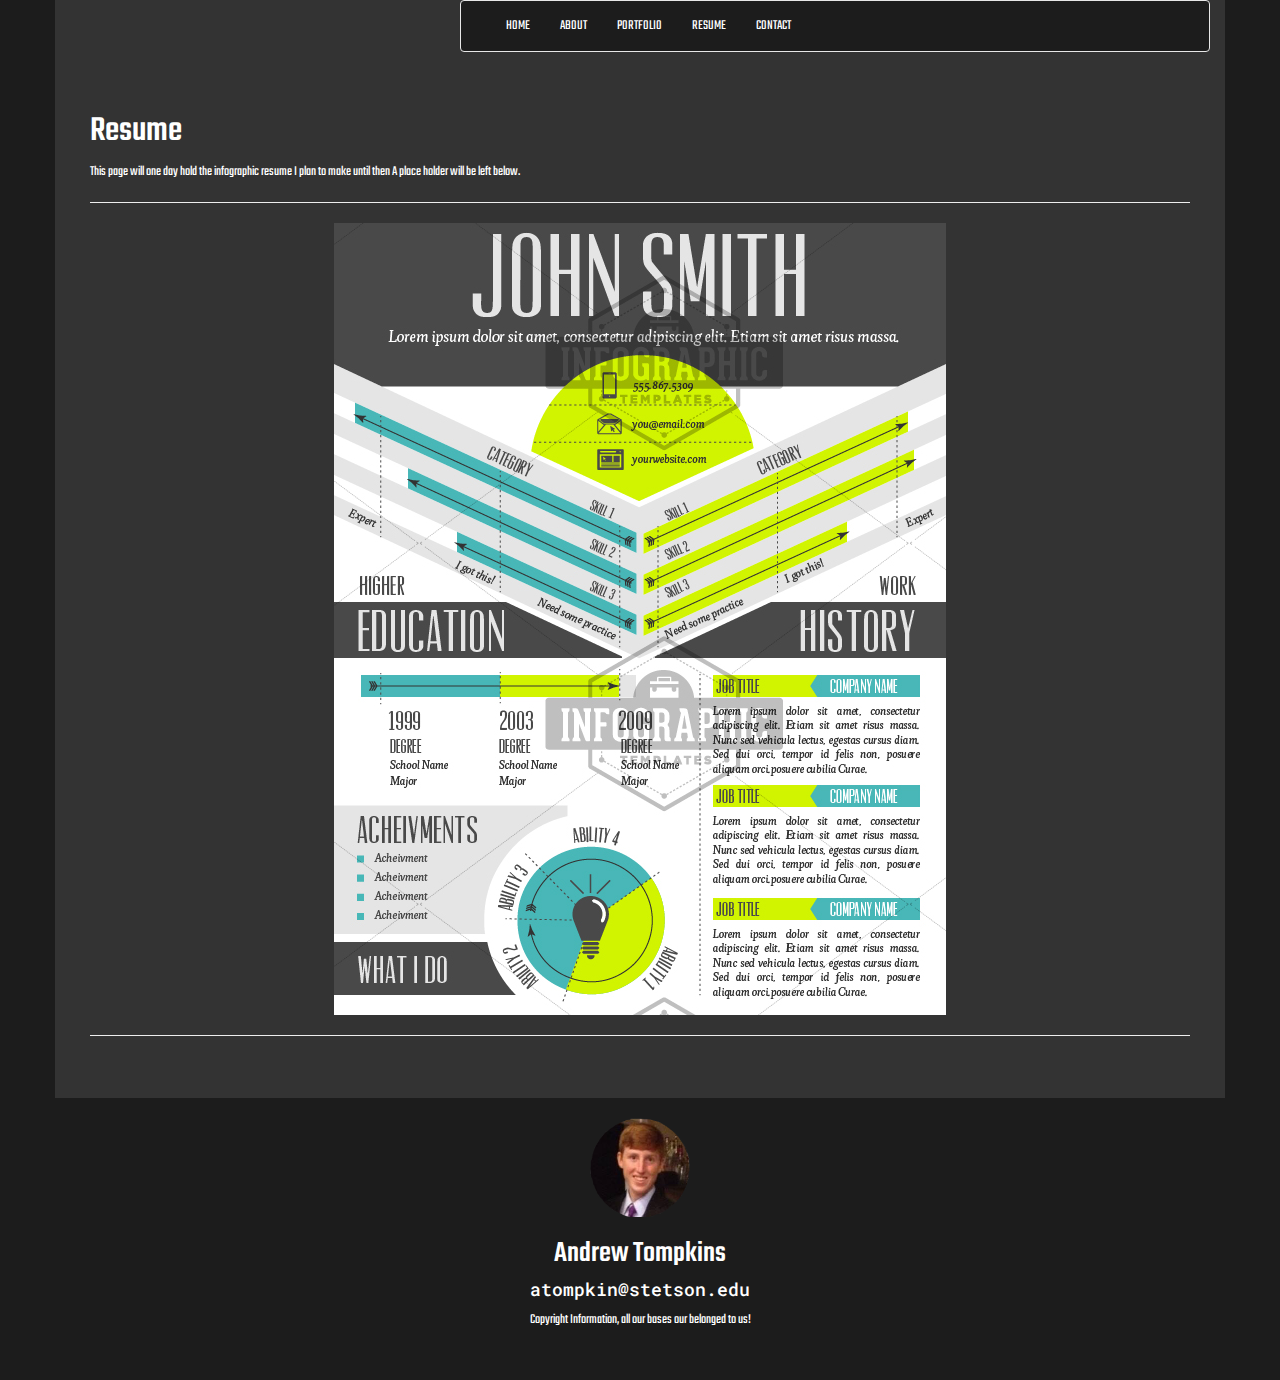
<file: galatea/resume.html>
<!DOCTYPE HTML><html><!-- InstanceBegin template="/Templates/website-template.dwt" codeOutsideHTMLIsLocked="false" --><head><meta http-equiv="Content-Type" content="text/html; charset=UTF-8"> <!-- Viewport for mobile rendering  -->    <meta name="viewport" content="width=device-width, initial-scale=1">             <!-- HTML5 shim and Respond.js IE8 support of HTML5 elements and media queries -->    <!--[if lt IE 9]>      <script src="https://oss.maxcdn.com/html5shiv/3.7.2/html5shiv.min.js"></script>      <script src="https://oss.maxcdn.com/respond/1.4.2/respond.min.js"></script>    <![endif]-->          <!-- Bootstrap core CSS -->    <link href="css/bootstrap.css" rel="stylesheet"><!--Fresco Light box --><link rel="stylesheet" type="text/css" href="css/fresco/fresco.css" /><!--Fresco Light box ends --><!-- Font Awesome CSS --><link href="css/font-awesome.min.css" rel="stylesheet" type="text/css"><link href="https://fonts.googleapis.com/css?family=Roboto+Mono" rel="stylesheet" type="text/css"><link href="https://fonts.googleapis.com/css?family=Teko:500" rel="stylesheet" type="text/css"><!-- Portfolio CSS --><link href="css/website.css" rel="stylesheet" type="text/css"><!-- InstanceBeginEditable name="doctitle" --><title>Resume</title><!-- InstanceEndEditable --><!-- InstanceBeginEditable name="head" --><!-- InstanceEndEditable --></head><body><!-- 01. container--><div class="container"> <!-- 02. header --><header class="row">	<div class="col-md-4  col-lg-4 logo">		<p></p> 	</div>          <nav class="col-md-8  col-lg-8">     <div class="navbar navbar-default" role="navigation">  <div class="container-fluid">    <!-- Brand and toggle get grouped for better mobile display -->    <div class="navbar-header">      <button type="button" class="navbar-toggle collapsed" data-toggle="collapse" data-target="#bs-example-navbar-collapse-1">        <span class="sr-only">Toggle navigation</span>        <span class="icon-bar"></span>        <span class="icon-bar"></span>        <span class="icon-bar"></span>      </button>              <a class="navbar-brand  hidden-sm hidden-md  hidden-lg" href="index.html">Andrew Tompkins</a>            </div>    <!-- Collect the nav links, forms, and other content for toggling -->    <div class="collapse navbar-collapse" id="bs-example-navbar-collapse-1">      <ul class="nav navbar-nav">                <li><a href="index.html">HOME</a></li>   				<li><a href="about.html">ABOUT</a></li>    			<li><a href="portfolio.html">PORTFOLIO</a></li>    			<li><a href="resume.html">RESUME</a></li>    			<li><a href="contact.html">CONTACT</a></li>      </ul>      </div><!-- /.navbar-collapse -->  </div><!-- /.container-fluid --></div>   </nav><!--/nav -->    </header><!-- header ends--><!-- 03. banner--><!-- <div class="banner">	<!~~ InstanceBeginEditable name="banner" ~~>	   <img src="images/banner/banner1.jpg" alt="banner" />	<!~~ InstanceEndEditable ~~></div> --><!-- banner ends--><!-- 04. Middle Content--><div class="middle">	<!-- InstanceBeginEditable name="Content" -->    <div class="padding">	  <h1>Resume</h1>	  <p>This page will one day hold the infographic resume I plan to make until then A place holder will be left below.</p>            <hr/>    <IMG class="resume" src="images/gallery/ResumePlaceHolder.png" alt="InfoGraphic Resume" />   <hr/>   </div><!-- padding ends-->    	<!-- InstanceEndEditable --></div> <!-- Middle Content  ends--><!-- 06. footer --><footer class="row text-center">        <div class="col-sm-12 col-md-12 col-lg-12">        <div class="padding">        <a href="https://www.linkedin.com/in/andrew-tompkins-07926b101?trk=nav_responsive_tab_profile_pic">        <img src="images/gallery/thumbnails/Photo.png" alt="Picture Of Andrew Tompkins" height="100" width="100"> </a>        	<h2> Andrew Tompkins </h2>           <h4 class="robo">atompkin@stetson.edu</h4>           <p>Copyright Information, all our bases our belonged to us! </p>          </div>    </div>               </footer>    <!-- footer ends--><!-- container ends--></div><!-- Bootstrap core JavaScript        (Placed at the end of the document so the pages load faster)    ================================================== -->    <!-- jQuery -->    <script src="https://ajax.googleapis.com/ajax/libs/jquery/1.11.1/jquery.min.js"></script>       <!-- Bootstrap plugins -->    <script src="js/bootstrap.min.js"></script>        <!--Fresco Light box --><script  src="js/fresco/fresco.js"></script><!-- Responsive Videos --><script  src="js/jquery.fitvids.min.js"></script><script>  $(document).ready(function(){    // Target your .container, .wrapper, .post, etc.    $(".videos").fitVids();	  });</script>     <!-- /Bootstrap  ================================================== --></body><!-- InstanceEnd --></html>
</file>
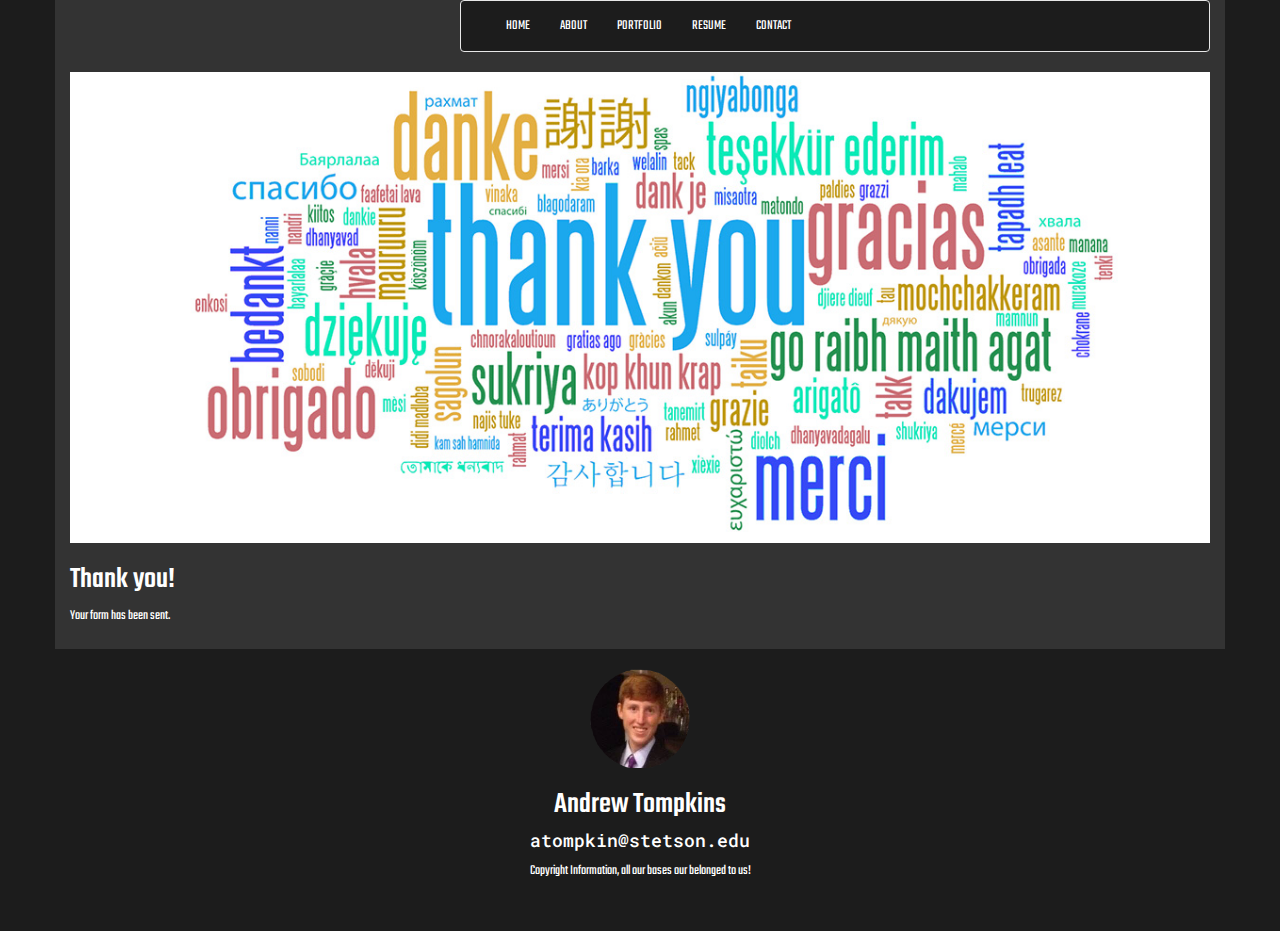
<file: galatea/thank_you.html>
<!DOCTYPE HTML><html><!-- InstanceBegin template="/Templates/website-template.dwt" codeOutsideHTMLIsLocked="false" --><head><meta http-equiv="Content-Type" content="text/html; charset=UTF-8"> <!-- Viewport for mobile rendering  -->    <meta name="viewport" content="width=device-width, initial-scale=1">             <!-- HTML5 shim and Respond.js IE8 support of HTML5 elements and media queries -->    <!--[if lt IE 9]>      <script src="https://oss.maxcdn.com/html5shiv/3.7.2/html5shiv.min.js"></script>      <script src="https://oss.maxcdn.com/respond/1.4.2/respond.min.js"></script>    <![endif]-->          <!-- Bootstrap core CSS -->    <link href="css/bootstrap.css" rel="stylesheet"><!--Fresco Light box --><link rel="stylesheet" type="text/css" href="css/fresco/fresco.css" /><!--Fresco Light box ends --><!-- Font Awesome CSS --><link href="css/font-awesome.min.css" rel="stylesheet" type="text/css"><link href="https://fonts.googleapis.com/css?family=Roboto+Mono" rel="stylesheet" type="text/css"><link href="https://fonts.googleapis.com/css?family=Teko:500" rel="stylesheet" type="text/css"><!-- Portfolio CSS --><link href="css/website.css" rel="stylesheet" type="text/css"><!-- InstanceBeginEditable name="doctitle" --><title>Thank You!</title><!-- InstanceEndEditable --><!-- InstanceBeginEditable name="head" --><!-- InstanceEndEditable --></head><body><!-- 01. container--><div class="container"> <!-- 02. header --><header class="row">	<div class="col-md-4  col-lg-4 logo">		<p></p> 	</div>          <nav class="col-md-8  col-lg-8">     <div class="navbar navbar-default" role="navigation">  <div class="container-fluid">    <!-- Brand and toggle get grouped for better mobile display -->    <div class="navbar-header">      <button type="button" class="navbar-toggle collapsed" data-toggle="collapse" data-target="#bs-example-navbar-collapse-1">        <span class="sr-only">Toggle navigation</span>        <span class="icon-bar"></span>        <span class="icon-bar"></span>        <span class="icon-bar"></span>      </button>              <a class="navbar-brand  hidden-sm hidden-md  hidden-lg" href="index.html">Andrew Tompkins</a>            </div>    <!-- Collect the nav links, forms, and other content for toggling -->    <div class="collapse navbar-collapse" id="bs-example-navbar-collapse-1">      <ul class="nav navbar-nav">                <li><a href="index.html">HOME</a></li>   				<li><a href="about.html">ABOUT</a></li>    			<li><a href="portfolio.html">PORTFOLIO</a></li>    			<li><a href="resume.html">RESUME</a></li>    			<li><a href="contact.html">CONTACT</a></li>      </ul>      </div><!-- /.navbar-collapse -->  </div><!-- /.container-fluid --></div>   </nav><!--/nav -->    </header><!-- header ends--><!-- 03. banner--><div class="banner">	<!-- InstanceBeginEditable name="banner" -->	  <img src="images/banner/thanks.jpg" width="1210" height="500" alt="Thank you Banner">	<!-- InstanceEndEditable --></div><!-- banner ends--><!-- 04. Middle Content--><div class="middle">	<!-- InstanceBeginEditable name="Content" -->	<h2>Thank you!</h2><p>Your form has been sent.</p>	<!-- InstanceEndEditable --></div> <!-- Middle Content  ends--><!-- 06. footer --><footer class="row text-center">        <div class="col-sm-12 col-md-12 col-lg-12">        <div class="padding">        <a href="https://www.linkedin.com/in/andrew-tompkins-07926b101?trk=nav_responsive_tab_profile_pic">        <img src="images/gallery/thumbnails/Photo.png" alt="Picture Of Andrew Tompkins" height="100" width="100"> </a>        	<h2> Andrew Tompkins </h2>           <h4 class="robo">atompkin@stetson.edu</h4>           <p>Copyright Information, all our bases our belonged to us! </p>          </div>    </div>               </footer>    <!-- footer ends--><!-- container ends--></div><!-- Bootstrap core JavaScript        (Placed at the end of the document so the pages load faster)    ================================================== -->    <!-- jQuery -->    <script src="https://ajax.googleapis.com/ajax/libs/jquery/1.11.1/jquery.min.js"></script>       <!-- Bootstrap plugins -->    <script src="js/bootstrap.min.js"></script>        <!--Fresco Light box --><script  src="js/fresco/fresco.js"></script><!-- Responsive Videos --><script  src="js/jquery.fitvids.min.js"></script><script>  $(document).ready(function(){    // Target your .container, .wrapper, .post, etc.    $(".videos").fitVids();	  });</script>     <!-- /Bootstrap  ================================================== --></body><!-- InstanceEnd --></html>
</file>
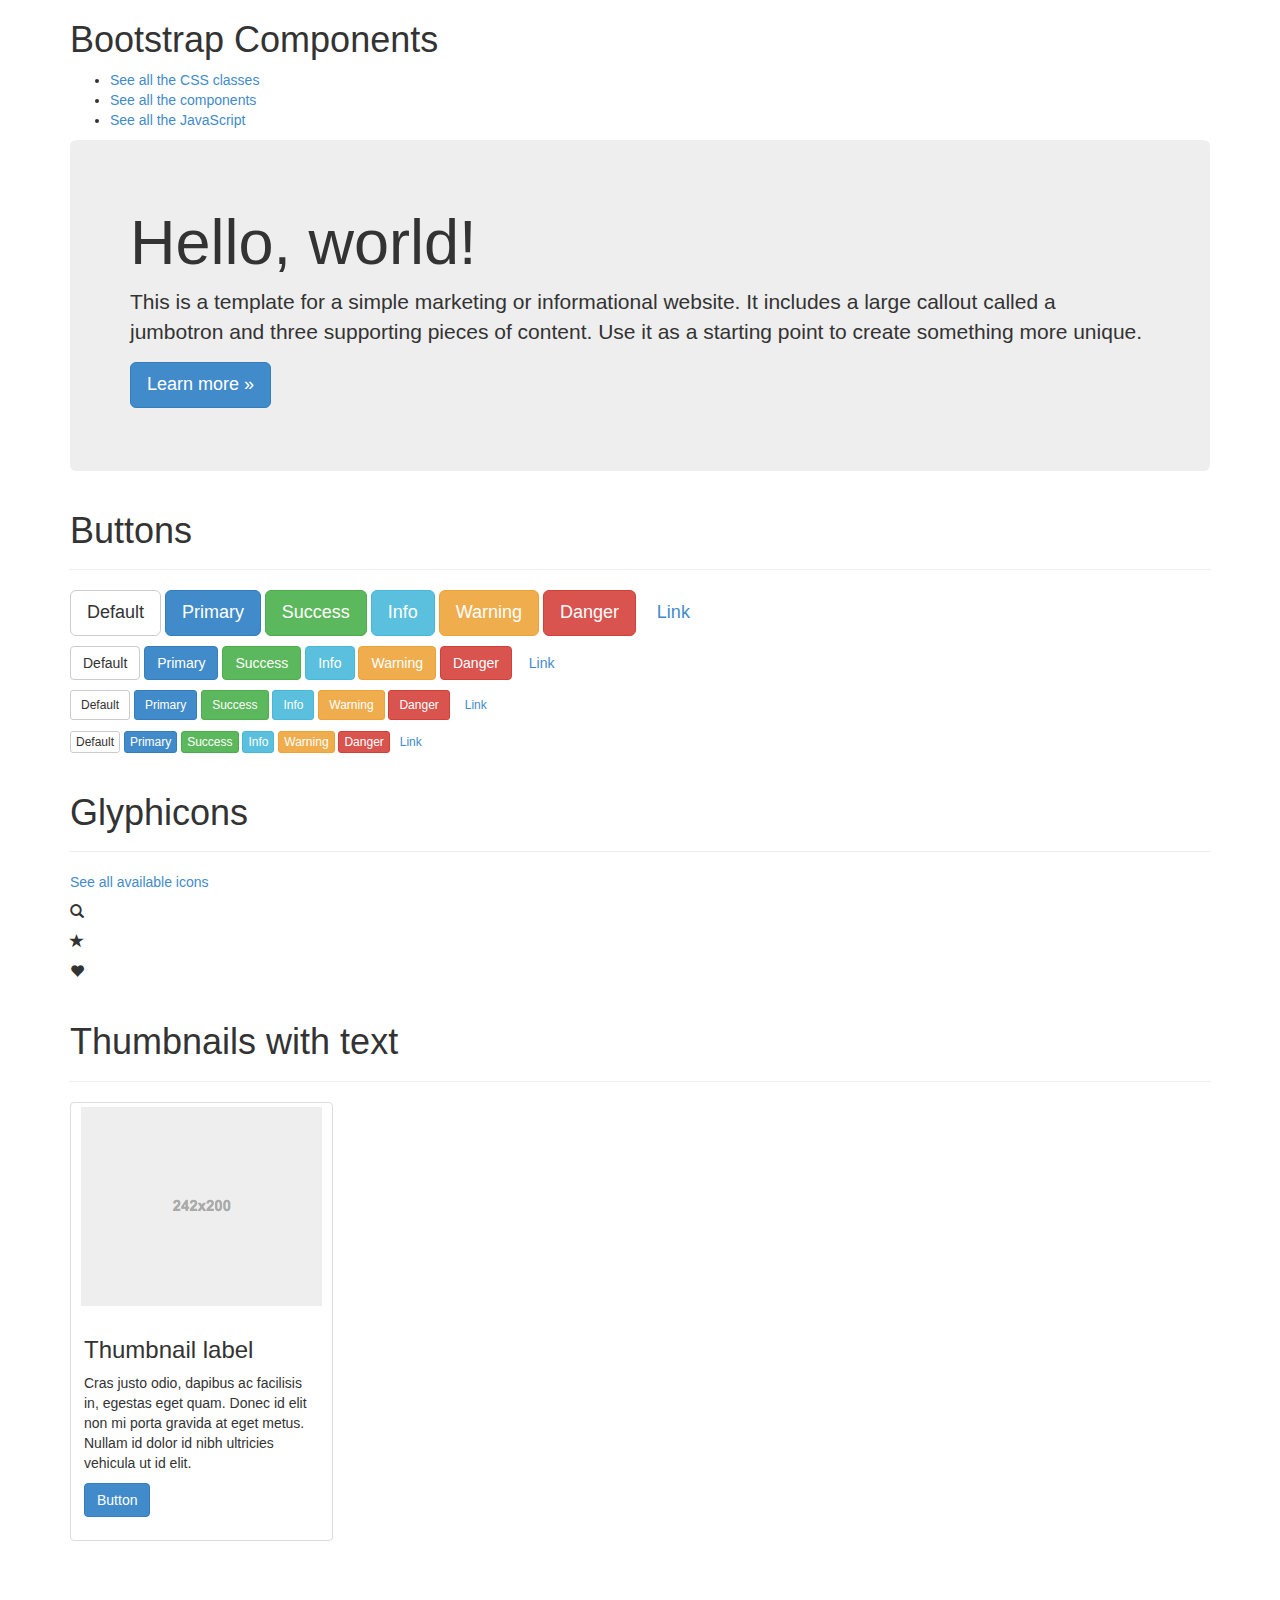
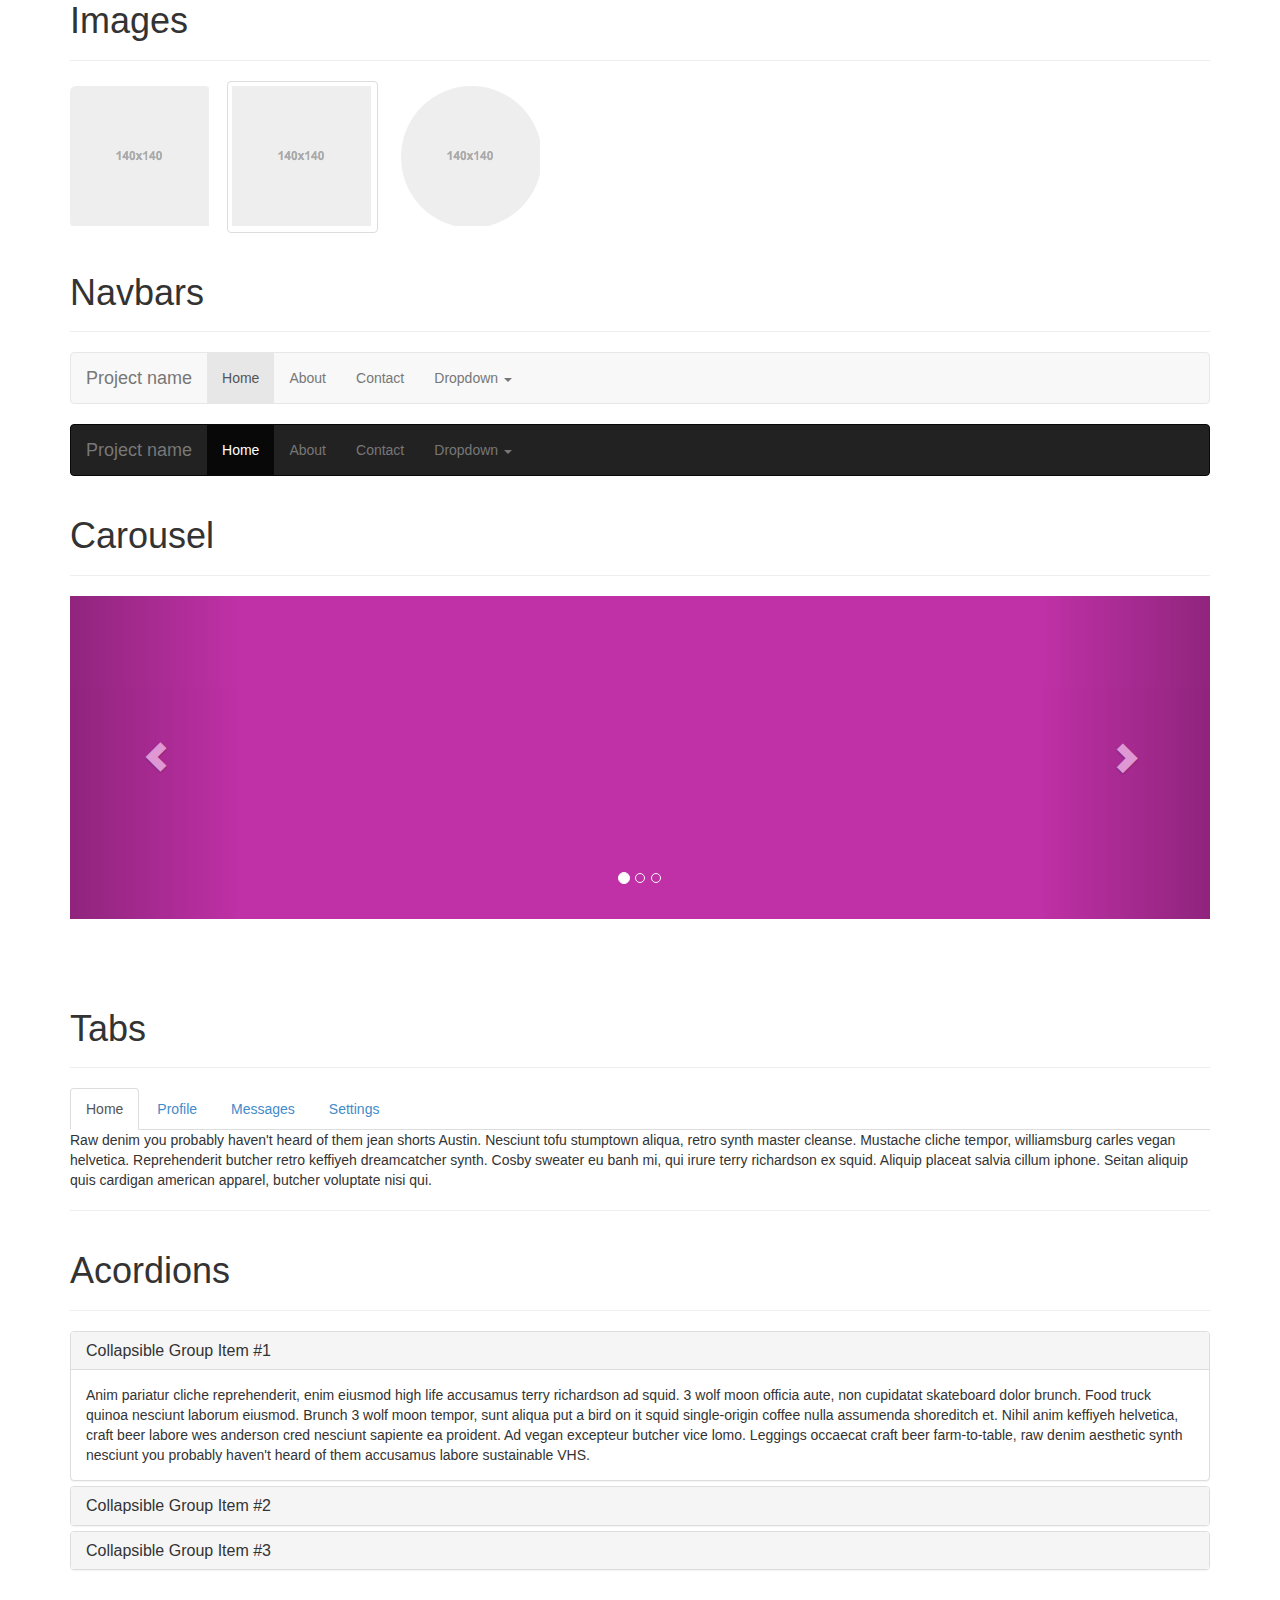
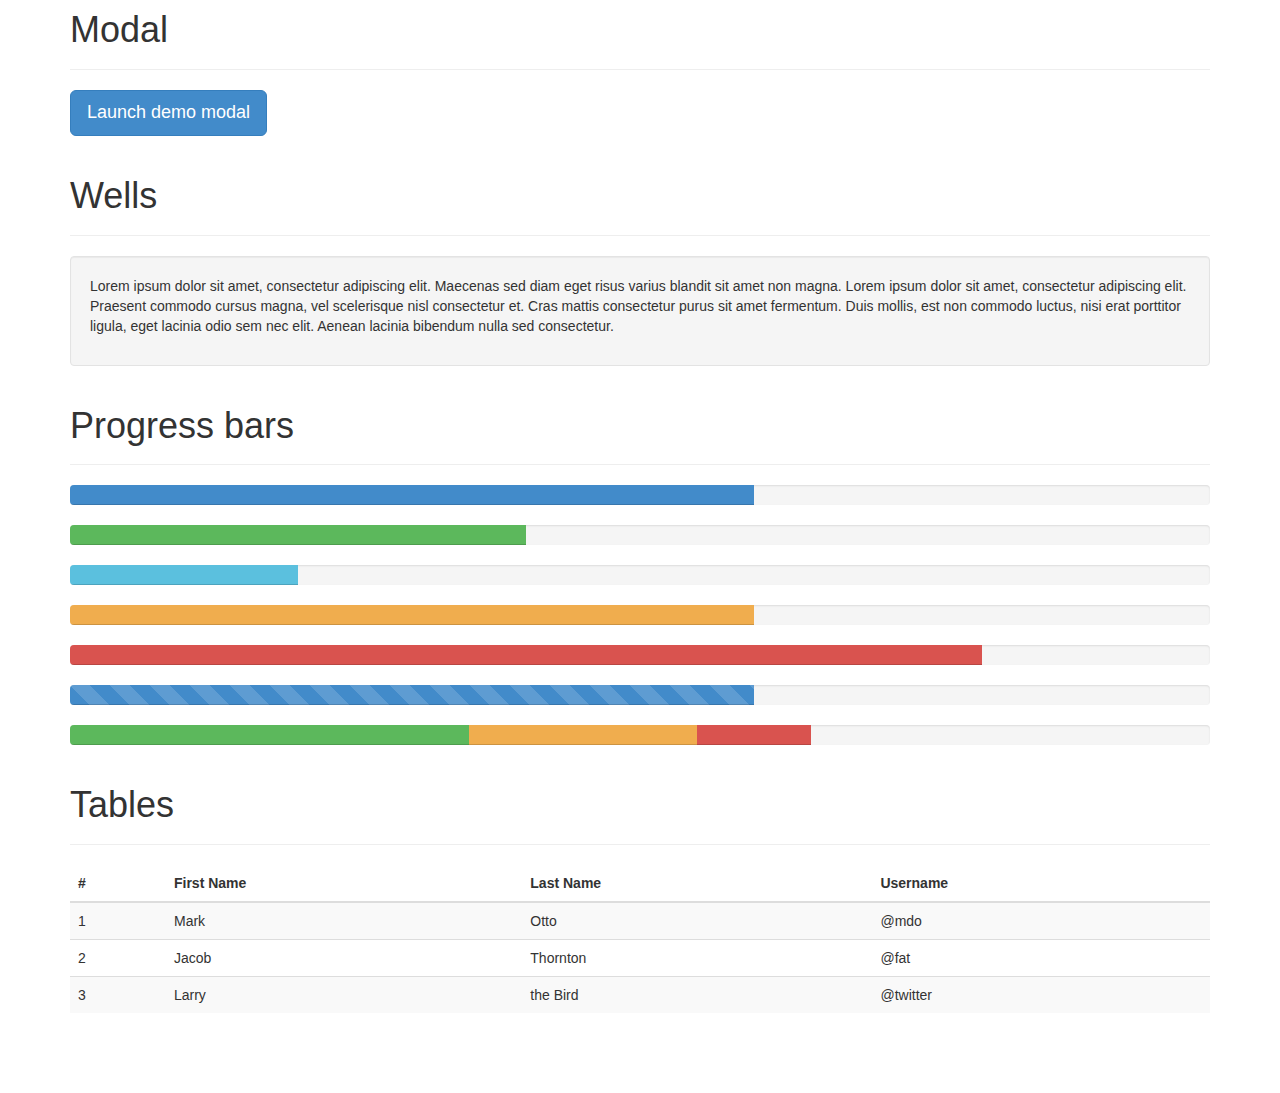
<file: galatea/examples/elements.html>
<!DOCTYPE html><html>  <head>    <meta charset="utf-8">    <meta http-equiv="X-UA-Compatible" content="IE=edge">                       <!-- Viewport for mobile rendering  -->    <meta name="viewport" content="width=device-width, initial-scale=1">             <!-- HTML5 shim and Respond.js IE8 support of HTML5 elements and media queries -->    <!--[if lt IE 9]>      <script src="https://oss.maxcdn.com/html5shiv/3.7.2/html5shiv.min.js"></script>      <script src="https://oss.maxcdn.com/respond/1.4.2/respond.min.js"></script>    <![endif]-->            <title>Bootstrap Components</title>   <!-- Bootstrap core CSS -->    <link href="css/bootstrap.css" rel="stylesheet">                              </head>          <body>    <div class="container theme-showcase" role="main">    <h1> Bootstrap Components</h1>    <ul>      <li><a href="http://getbootstrap.com/css/" target="_blank">See all the CSS classes</a></li>      <li><a href="http://getbootstrap.com/components/" target="_new">See all the components</a></li>      <li><a href="http://getbootstrap.com/javascript/" target="_blank">See all the JavaScript </a></li>    </ul>    <!-- Main jumbotron for a primary marketing message or call to action -->      <div class="jumbotron">        <h1>Hello, world!</h1>        <p>This is a template for a simple marketing or informational website. It includes a large callout called a jumbotron and three supporting pieces of content. Use it as a starting point to create something more unique.</p>        <p><a href="#" class="btn btn-primary btn-lg" role="button">Learn more &raquo;</a></p>      </div>      <div class="page-header">        <h1>Buttons</h1>      </div>      <p>        <button type="button" class="btn btn-lg btn-default">Default</button>        <button type="button" class="btn btn-lg btn-primary">Primary</button>        <button type="button" class="btn btn-lg btn-success">Success</button>        <button type="button" class="btn btn-lg btn-info">Info</button>        <button type="button" class="btn btn-lg btn-warning">Warning</button>        <button type="button" class="btn btn-lg btn-danger">Danger</button>        <button type="button" class="btn btn-lg btn-link">Link</button>      </p>      <p>        <button type="button" class="btn btn-default">Default</button>        <button type="button" class="btn btn-primary">Primary</button>        <button type="button" class="btn btn-success">Success</button>        <button type="button" class="btn btn-info">Info</button>        <button type="button" class="btn btn-warning">Warning</button>        <button type="button" class="btn btn-danger">Danger</button>        <button type="button" class="btn btn-link">Link</button>      </p>      <p>        <button type="button" class="btn btn-sm btn-default">Default</button>        <button type="button" class="btn btn-sm btn-primary">Primary</button>        <button type="button" class="btn btn-sm btn-success">Success</button>        <button type="button" class="btn btn-sm btn-info">Info</button>        <button type="button" class="btn btn-sm btn-warning">Warning</button>        <button type="button" class="btn btn-sm btn-danger">Danger</button>        <button type="button" class="btn btn-sm btn-link">Link</button>      </p>      <p>        <button type="button" class="btn btn-xs btn-default">Default</button>        <button type="button" class="btn btn-xs btn-primary">Primary</button>        <button type="button" class="btn btn-xs btn-success">Success</button>        <button type="button" class="btn btn-xs btn-info">Info</button>        <button type="button" class="btn btn-xs btn-warning">Warning</button>        <button type="button" class="btn btn-xs btn-danger">Danger</button>        <button type="button" class="btn btn-xs btn-link">Link</button>      </p><div class="page-header">        <h1>Glyphicons</h1>      </div><p><a href="http://getbootstrap.com/components/" target="_blank">  See all available icons    </a></p><p><span class="glyphicon glyphicon-search"></span></p><p><span class="glyphicon glyphicon-star"></span></p><p><span class="glyphicon glyphicon-heart"></span></p>      <div class="page-header">        <h1>Thumbnails with text</h1>      </div>      <div class="row">  <div class="col-md-3">    <div class="thumbnail">      <img src="images/thumb2.png" alt="image">      <div class="caption">        <h3>Thumbnail label</h3>        <p>Cras justo odio, dapibus ac facilisis in, egestas eget quam. Donec id elit non mi porta gravida at eget metus. Nullam id dolor id nibh ultricies vehicula ut id elit.</p>        <p><a href="#" class="btn btn-primary" role="button">Button</a></p>      </div>    </div>  </div></div>            <div class="page-header">        <h1>Images</h1>      </div><img src="images/thumb.png" alt="image" class="img-rounded">&nbsp; &nbsp;  <img src="images/thumb.png" alt="image" class="img-thumbnail">&nbsp; &nbsp; &nbsp; <img src="images/thumb.png" alt="image" class="img-circle">            <div class="page-header">        <h1>Navbars</h1>      </div>      <div class="navbar navbar-default">        <div class="container">          <div class="navbar-header">            <button type="button" class="navbar-toggle collapsed" data-toggle="collapse" data-target=".navbar-collapse">              <span class="sr-only">Toggle navigation</span>              <span class="icon-bar"></span>              <span class="icon-bar"></span>              <span class="icon-bar"></span>            </button>            <a class="navbar-brand" href="#">Project name</a>          </div>          <div class="navbar-collapse collapse">            <ul class="nav navbar-nav">              <li class="active"><a href="#">Home</a></li>              <li><a href="#about">About</a></li>              <li><a href="#contact">Contact</a></li>              <li class="dropdown">                <a href="#" class="dropdown-toggle" data-toggle="dropdown">Dropdown <span class="caret"></span></a>                <ul class="dropdown-menu" role="menu">                  <li><a href="#">Action</a></li>                  <li><a href="#">Another action</a></li>                  <li><a href="#">Something else here</a></li>                  <li class="divider"></li>                  <li class="dropdown-header">Nav header</li>                  <li><a href="#">Separated link</a></li>                  <li><a href="#">One more separated link</a></li>                </ul>              </li>            </ul>          </div><!--/.nav-collapse -->        </div>      </div>      <div class="navbar navbar-inverse">        <div class="container">          <div class="navbar-header">            <button type="button" class="navbar-toggle collapsed" data-toggle="collapse" data-target=".navbar-collapse">              <span class="sr-only">Toggle navigation</span>              <span class="icon-bar"></span>              <span class="icon-bar"></span>              <span class="icon-bar"></span>            </button>            <a class="navbar-brand" href="#">Project name</a>          </div>          <div class="navbar-collapse collapse">            <ul class="nav navbar-nav">              <li class="active"><a href="#">Home</a></li>              <li><a href="#about">About</a></li>              <li><a href="#contact">Contact</a></li>              <li class="dropdown">                <a href="#" class="dropdown-toggle" data-toggle="dropdown">Dropdown <span class="caret"></span></a>                <ul class="dropdown-menu" role="menu">                  <li><a href="#">Action</a></li>                  <li><a href="#">Another action</a></li>                  <li><a href="#">Something else here</a></li>                  <li class="divider"></li>                  <li class="dropdown-header">Nav header</li>                  <li><a href="#">Separated link</a></li>                  <li><a href="#">One more separated link</a></li>                </ul>              </li>            </ul>          </div><!--/.nav-collapse -->        </div>      </div>           <div class="page-header">        <h1>Carousel</h1>      </div>      <div id="carousel-example-generic" class="carousel slide" data-ride="carousel">        <ol class="carousel-indicators">          <li data-target="#carousel-example-generic" data-slide-to="0" class="active"></li>          <li data-target="#carousel-example-generic" data-slide-to="1"></li>          <li data-target="#carousel-example-generic" data-slide-to="2"></li>        </ol>        <div class="carousel-inner">          <div class="item active">            <img src="images/image1.jpg" alt="First slide">          </div>          <div class="item">            <img src="images/image2.jpg" alt="Second slide">          </div>          <div class="item">            <img src="images/image3.jpg" alt="Third slide">          </div>        </div>        <a class="left carousel-control" href="#carousel-example-generic" role="button" data-slide="prev">          <span class="glyphicon glyphicon-chevron-left"></span>        </a>        <a class="right carousel-control" href="#carousel-example-generic" role="button" data-slide="next">          <span class="glyphicon glyphicon-chevron-right"></span>        </a>      </div>      <p>&nbsp;</p> <p>&nbsp;</p>                                                 <div class="page-header">  <h1>Tabs</h1>    </div>        <!-- Nav tabs --><ul class="nav nav-tabs" role="tablist">  <li class="active"><a href="#home" role="tab" data-toggle="tab">Home</a></li>  <li><a href="#profile" role="tab" data-toggle="tab">Profile</a></li>  <li><a href="#messages" role="tab" data-toggle="tab">Messages</a></li>  <li><a href="#settings" role="tab" data-toggle="tab">Settings</a></li></ul><!-- Tab panes --><div class="tab-content">  <div class="tab-pane active" id="home">Raw denim you probably haven't heard of them jean shorts Austin. Nesciunt tofu stumptown aliqua, retro synth master cleanse. Mustache cliche tempor, williamsburg carles vegan helvetica. Reprehenderit butcher retro keffiyeh dreamcatcher synth. Cosby sweater eu banh mi, qui irure terry richardson ex squid. Aliquip placeat salvia cillum iphone. Seitan aliquip quis cardigan american apparel, butcher voluptate nisi qui.</div>  <div class="tab-pane" id="profile">Reprehenderit butcher retro keffiyeh dreamcatcher synth. Cosby sweater eu banh mi, qui irure terry richardson ex squid. Aliquip placeat salvia cillum iphone. Seitan aliquip quis cardigan american apparel, butcher voluptate nisi qui.</div>  <div class="tab-pane" id="messages">Seitan aliquip quis cardigan american apparel, butcher voluptate nisi qui.</div>  <div class="tab-pane" id="settings">Cosby sweater eu banh mi, qui irure terry richardson ex squid. Aliquip placeat salvia cillum iphone. Seitan aliquip quis cardigan american apparel, butcher voluptate nisi qui.</div></div>          <hr/>                  <div class="page-header">  <h1>Acordions</h1>    </div>        <div class="panel-group" id="accordion">  <div class="panel panel-default">    <div class="panel-heading">      <h4 class="panel-title">        <a data-toggle="collapse" data-parent="#accordion" href="#collapseOne">          Collapsible Group Item #1        </a>      </h4>    </div>    <div id="collapseOne" class="panel-collapse collapse in">      <div class="panel-body">        Anim pariatur cliche reprehenderit, enim eiusmod high life accusamus terry richardson ad squid. 3 wolf moon officia aute, non cupidatat skateboard dolor brunch. Food truck quinoa nesciunt laborum eiusmod. Brunch 3 wolf moon tempor, sunt aliqua put a bird on it squid single-origin coffee nulla assumenda shoreditch et. Nihil anim keffiyeh helvetica, craft beer labore wes anderson cred nesciunt sapiente ea proident. Ad vegan excepteur butcher vice lomo. Leggings occaecat craft beer farm-to-table, raw denim aesthetic synth nesciunt you probably haven't heard of them accusamus labore sustainable VHS.      </div>    </div>  </div>  <div class="panel panel-default">    <div class="panel-heading">      <h4 class="panel-title">        <a data-toggle="collapse" data-parent="#accordion" href="#collapseTwo">          Collapsible Group Item #2        </a>      </h4>    </div>    <div id="collapseTwo" class="panel-collapse collapse">      <div class="panel-body">        Anim pariatur cliche reprehenderit, enim eiusmod high life accusamus terry richardson ad squid. 3 wolf moon officia aute, non cupidatat skateboard dolor brunch. Food truck quinoa nesciunt laborum eiusmod. Brunch 3 wolf moon tempor, sunt aliqua put a bird on it squid single-origin coffee nulla assumenda shoreditch et. Nihil anim keffiyeh helvetica, craft beer labore wes anderson cred nesciunt sapiente ea proident. Ad vegan excepteur butcher vice lomo. Leggings occaecat craft beer farm-to-table, raw denim aesthetic synth nesciunt you probably haven't heard of them accusamus labore sustainable VHS.      </div>    </div>  </div>  <div class="panel panel-default">    <div class="panel-heading">      <h4 class="panel-title">        <a data-toggle="collapse" data-parent="#accordion" href="#collapseThree">          Collapsible Group Item #3        </a>      </h4>    </div>    <div id="collapseThree" class="panel-collapse collapse">      <div class="panel-body">        Anim pariatur cliche reprehenderit, enim eiusmod high life accusamus terry richardson ad squid. 3 wolf moon officia aute, non cupidatat skateboard dolor brunch. Food truck quinoa nesciunt laborum eiusmod. Brunch 3 wolf moon tempor, sunt aliqua put a bird on it squid single-origin coffee nulla assumenda shoreditch et. Nihil anim keffiyeh helvetica, craft beer labore wes anderson cred nesciunt sapiente ea proident. Ad vegan excepteur butcher vice lomo. Leggings occaecat craft beer farm-to-table, raw denim aesthetic synth nesciunt you probably haven't heard of them accusamus labore sustainable VHS.      </div>    </div>  </div></div>                <div class="page-header">        <h1>Modal</h1>      </div>                  <!-- Button trigger modal --><button class="btn btn-primary btn-lg" data-toggle="modal" data-target="#myModal">  Launch demo modal</button><!-- Modal --><div class="modal fade" id="myModal" tabindex="-1" role="dialog" aria-labelledby="myModalLabel" aria-hidden="true">  <div class="modal-dialog">    <div class="modal-content">      <div class="modal-header">        <button type="button" class="close" data-dismiss="modal"><span aria-hidden="true">&times;</span><span class="sr-only">Close</span></button>        <h4 class="modal-title" id="myModalLabel">Modal title</h4>      </div>      <div class="modal-body">       <h3>Lorem ipsum mattis consectetur</h3>       <p>Cras mattis consectetur purus sit amet fermentum. Cras justo odio, dapibus ac facilisis in, egestas eget quam. Morbi leo risus, porta ac consectetur ac, vestibulum at eros.</p>                  <p>Praesent commodo cursus magna, vel scelerisque nisl consectetur et. Vivamus sagittis lacus vel augue laoreet rutrum faucibus dolor auctor.</p>                  <p>Aenean lacinia bibendum nulla sed consectetur. Praesent commodo cursus magna, vel scelerisque nisl consectetur et. Donec sed odio dui. Donec ullamcorper nulla non metus auctor fringilla.</p>                  <p>Cras mattis consectetur purus sit amet fermentum. Cras justo odio, dapibus ac facilisis in, egestas eget quam. Morbi leo risus, porta ac consectetur ac, vestibulum at eros.</p>                  <p>Praesent commodo cursus magna, vel scelerisque nisl consectetur et. Vivamus sagittis lacus vel augue laoreet rutrum faucibus dolor auctor.</p>                 <p> Aenean lacinia bibendum nulla sed consectetur. Praesent commodo cursus magna, vel scelerisque nisl consectetur et. Donec sed odio dui. Donec ullamcorper nulla non metus auctor fringilla.</p>                 <p> Cras mattis consectetur purus sit amet fermentum. Cras justo odio, dapibus ac facilisis in, egestas eget quam. Morbi leo risus, porta ac consectetur ac, vestibulum at eros.                  Praesent commodo cursus magna, vel scelerisque nisl consectetur et. Vivamus sagittis lacus vel augue laoreet rutrum faucibus dolor auctor.                  Aenean lacinia bibendum nulla sed consectetur. Praesent commodo cursus magna, vel scelerisque nisl consectetur et. Donec sed odio dui. Donec ullamcorper nulla non metus auctor fringilla. </p>      </div>      <div class="modal-footer">        <button type="button" class="btn btn-default" data-dismiss="modal">Close</button>      </div>    </div>  </div></div>                       <div class="page-header">        <h1>Wells</h1>      </div>      <div class="well">        <p>Lorem ipsum dolor sit amet, consectetur adipiscing elit. Maecenas sed diam eget risus varius blandit sit amet non magna. Lorem ipsum dolor sit amet, consectetur adipiscing elit. Praesent commodo cursus magna, vel scelerisque nisl consectetur et. Cras mattis consectetur purus sit amet fermentum. Duis mollis, est non commodo luctus, nisi erat porttitor ligula, eget lacinia odio sem nec elit. Aenean lacinia bibendum nulla sed consectetur.</p>      </div>                               <div class="page-header">        <h1>Progress bars</h1>      </div>      <div class="progress">        <div class="progress-bar" role="progressbar" aria-valuenow="60" aria-valuemin="0" aria-valuemax="100" style="width: 60%;"><span class="sr-only">60% Complete</span></div>      </div>      <div class="progress">        <div class="progress-bar progress-bar-success" role="progressbar" aria-valuenow="40" aria-valuemin="0" aria-valuemax="100" style="width: 40%"><span class="sr-only">40% Complete (success)</span></div>      </div>      <div class="progress">        <div class="progress-bar progress-bar-info" role="progressbar" aria-valuenow="20" aria-valuemin="0" aria-valuemax="100" style="width: 20%"><span class="sr-only">20% Complete</span></div>      </div>      <div class="progress">        <div class="progress-bar progress-bar-warning" role="progressbar" aria-valuenow="60" aria-valuemin="0" aria-valuemax="100" style="width: 60%"><span class="sr-only">60% Complete (warning)</span></div>      </div>      <div class="progress">        <div class="progress-bar progress-bar-danger" role="progressbar" aria-valuenow="80" aria-valuemin="0" aria-valuemax="100" style="width: 80%"><span class="sr-only">80% Complete (danger)</span></div>      </div>      <div class="progress">        <div class="progress-bar progress-bar-striped active" role="progressbar" aria-valuenow="60" aria-valuemin="0" aria-valuemax="100" style="width: 60%"><span class="sr-only">100% Complete</span></div>      </div>      <div class="progress">        <div class="progress-bar progress-bar-success" style="width: 35%"><span class="sr-only">35% Complete (success)</span></div>        <div class="progress-bar progress-bar-warning" style="width: 20%"><span class="sr-only">20% Complete (warning)</span></div>        <div class="progress-bar progress-bar-danger" style="width: 10%"><span class='sr-only'>10% Complete (danger)</span></div>      </div>                           <div class="page-header">  <h1>Tables</h1>    </div>           <table class="table table-striped">            <thead>              <tr>                <th>#</th>                <th>First Name</th>                <th>Last Name</th>                <th>Username</th>              </tr>            </thead>            <tbody>              <tr>                <td>1</td>                <td>Mark</td>                <td>Otto</td>                <td>@mdo</td>              </tr>              <tr>                <td>2</td>                <td>Jacob</td>                <td>Thornton</td>                <td>@fat</td>              </tr>              <tr>                <td>3</td>                <td>Larry</td>                <td>the Bird</td>                <td>@twitter</td>              </tr>            </tbody>          </table>                                                <p>&nbsp;</p>          <p>&nbsp;</p>             </div> <!-- /container -->                    <!-- Bootstrap core JavaScript        (Placed at the end of the document so the pages load faster)    ================================================== -->    <!-- jQuery -->    <script src="https://ajax.googleapis.com/ajax/libs/jquery/1.11.1/jquery.min.js"></script>       <!-- Bootstrap plugins -->    <script src="js/bootstrap.min.js"></script>  </body></html>
</file>
<file: galatea/css/fresco/fresco.css>
/* Overlay */
.fr-overlay {
  z-index: 99999;
  position: fixed;
  top: 0;
  left: 0;
  height: 100%;
  width: 100%;
  zoom: 1;
  overlay: hidden;
}
.fr-overlay-background {
  background: #000;
  filter: alpha(opacity=90);
  opacity: .9;
  float: left;
  width: 100%;
  height: 100%;
  position: relative;
}

/* Window */
.fr-window {
  z-index: 100000;
  position: fixed;
  top:0;
  left: 0;
  width: 100%;
  height: 100%;
  min-height: 100%;
}

/* z-index */
.fr-ui-outside .fr-info { z-index: 100001; }

/* Loading icon */
.fr-loading {
  z-index: 100001;
  position: fixed;
  top: 50%;
  left: 50%;
  width: 52px;
  height: 52px;
  margin-top: -26px;
  margin-left: -26px;
  overflow: visible;
}
.fr-loading-offset {
  position: absolute;
  width: 100%;
  height: 100%;
  top: 0;
  left: 0;
}
.fr-loading-background, .fr-loading-icon {
  position: absolute;
  top: 0;
  left: 0;
  width: 100%;
  height: 100%;
}
.fr-loading-background {
  background: #0d0d0d url('skins/loading.gif') 50% 50% no-repeat;
  opacity: .8;
  -webkit-border-radius: 3px;
  border-radius: 3px;
  position: relative;
  float: left;
  -moz-box-sizing: border-box;
  -webkit-box-sizing: border-box;
  box-sizing: border-box;
  border: 1px solid rgba(80,80,80,.2);
}
.fr-loading-icon { display: none; }


/* Bubble (holds everything) */
.fr-bubble {
  float: left;
  width: 100%;
  height: 100%;
  position: relative;
}

/* Fonts */
.fr-ui,
.fr-info { 
  font: normal 13px/21px "Lucida Sans Unicode", "Lucida Sans", "Lucida Grande", Verdana, Arial, sans-serif;
}

/* Frames / UI */
.fr-frames {
  height: 100%;
  width: 100%;
  position: absolute;
  display:inline;
  top: 0;
  left: 0;
  overflow: hidden;
}
.fr-frames-move {
  position: absolute;
  top: 0;
  left: 0;
  height: 100%;
  width: 100%;
}

.fr-frame, .fr-ui {
  position: absolute;
  top: 0;
  left: 0;
  width: 100%;
  height: 100%;
  overflow: hidden;
}

.fr-frame-touch {
  position: relative;
  float: left;
  top: auto;
  left: auto;
  width: 100%;
}

.fr-window *:not(.fr-caption)::selection,
.fr-window *:not(.fr-caption)::-moz-selection,
.fr-window *:not(.fr-caption)::-webkit-selection {
  background: transparent;
}

.fr-mobile-touch-enabled .fr-frame .fr-box {
  position: absolute;
  top: 0;
  left: 0;
  width: 100%;
  height: 100%;
}

.fr-frame-touch .fr-box {
  -webkit-user-select: none;
  -khtml-user-select: none;
  -moz-user-select: none;
  -ms-user-select: none;
  user-select: none;
}

.fr-mobile-touch-enabled .fr-ui,
.fr-mobile-touch-enabled .fr-ui-spacer,
.fr-mobile-touch-enabled .fr-ui-wrapper,
.fr-mobile-touch-enabled .fr-ui-padder,
.fr-mobile-touch-enabled .fr-ui-toggle,
.fr-mobile-touch-enabled .fr-ui-outer-border,
.fr-mobile-touch-enabled .fr-side { pointer-events: none; }


/* Content */
.fr-box { position: absolute; top: 0; left: 0; height: 100%; width: 100%; }
.fr-box-has-ui-outside { overflow: hidden; }
.fr-box-spacer, .fr-ui-spacer {
  position: absolute; 
  -webkit-user-select: none;
  -khtml-user-select: none;
  -moz-user-select: none;
  -ms-user-select: none;
  user-select: none;
}
.fr-box-wrapper, .fr-ui-wrapper {
  position: relative;
  background: url('skins/blank.gif');
  overflow: hidden;
}

.fr-box-padder, .fr-ui-padder {
  position: absolute;
  top: 0;
  left: 0;
  zoom: 1;
  border-color: transparent;
  border-style: solid;
  border-width: 0;
  background: url('skins/blank.gif');
}

.fr-box-padder, .fr-ui-padder {
  position: absolute;
  top: 0;
  left: 0;
}
.fr-ui-padder { zoom: 1; }

.fr-box-wrapper, .fr-ui-wrapper, .fr-ui-toggle {
  position: relative;
  float: left;
  display: inline;
  zoom: 1;
  -webkit-user-select: none;
  -khtml-user-select: none;
  -moz-user-select: none;
  -ms-user-select: none;
  user-select: none;
}
.fr-box-wrapper { background: #101010; }

.fr-ui-wrapper-outside {
  float: left;
  height: 100%;
  width: 100%;
}

/* outer-border */
.fr-box-outer-border,
.fr-ui-outer-border {
  position: relative;
  float: left;
  display: inline;
  height: 100%;
  width: 100%;
  zoom: 1;
}
/* IE < 8 has a bug where dimensions are ignored without a border */
.fr-ltIE9 .fr-box-outer-border,
.fr-ltIE9 .fr-ui-outer-border { border: 0px solid transparent; }  

.fr-content {
  height: 100%;
  width: 100%;
  zoom:1;
  *display:inline;
  margin: 0;
  padding: 0;
}

.fr-content-image {
  position: absolute;
  top: 0;
  left: 0;
  image-rendering: optimizeQuality;
  max-width: none;
}

.fr-content-image-overlay {
  position: absolute;
  top: 0;
  left: 0;
  width: 100%;
  height: 100%;
  overflow: hidden;
  -webkit-user-select: none;
  -khtml-user-select: none;
  -moz-user-select: none;
  -ms-user-select: none;
  user-select: none;
  pointer-events: none;
}

.fr-download-image {
  position: absolute;
  top: 0;
  left: 0;
  width: 100%;
  height: 100%;
  filter: alpha(opacity=0);
  opacity: 0;
  -webkit-user-drag: element;
  user-drag: element;
  -webkit-user-select: none;
  user-select: none;
  pointer-events: auto;
}

/* onClick inside ui-outside */
.fr-onclick-side {
  position: absolute;
  top: 0;
  width: 50%;
  height: 100%;
  background: url(skins/blank.gif);
  overflow: hidden;
  cursor: pointer;
  z-index: 1;
}
.fr-onclick-side img { cursor: pointer; }
.fr-onclick-previous { left: 0; }
.fr-onclick-next { right: 0; }

.fr-side {
  position: absolute;
  top: 0;
  height: 100%;
  cursor: pointer;
  overflow: hidden;
  background: url('skins/blank.gif') 0 0 repeat;
  -webkit-user-select: none;
  -khtml-user-select: none;
  -moz-user-select: none;
  -ms-user-select: none;
  user-select: none;
  zoom: 1;
}
.fr-side-disabled { cursor: default; }

.fr-side-button {
  position: absolute;
  top: 50%;
  width: 54px;
  height: 72px;
  margin: 0 9px;
  margin-top: -36px;
  pointer-events: auto;
}
.fr-side-button-icon {
  float: left;
  position: relative;
  height: 100%;
  width: 100%;
  zoom: 1;
}

.fr-side-previous { left: 0; width: 50%; }
.fr-side-next { right: 0; width: 50%;}

.fr-side-previous .fr-side-button { left: 0; }
.fr-side-next .fr-side-button { right: 0; }


/* sides (UI outside), smaller area */
.fr-ui-outside .fr-side {
  width: 72px;
  height: 72px;
  top: 50%;
  margin-top: -36px;
}
.fr-ui-outside .fr-side-button { margin-top: 0; top: 0; }
 
 
/*
 * Info 
 */
.fr-info {
  position: absolute;
  bottom: 0px;
  left: 0px;
  width: 100%;
  color: #efefef;
  pointer-events: auto;
}
.fr-info-background {
  position: absolute;
  top: 0;
  left: 0;
  height: 100%;
  width: 100%;
  background: #000;
  line-height: 1%;
  filter: alpha(opacity=80);
  opacity: .8;
  zoom: 1;
  -moz-box-sizing: border-box;
  -webkit-box-sizing: border-box;
  box-sizing: border-box;
  background: #000;
}
.fr-info-outside .fr-info-background { background: #0d0d0d; filter: none; opacity: 1; }


.fr-info-padder {
  padding: 12px;
  display: block;
  filter: alpha(opacity=99);
  overflow: hidden;
  width: auto;
  position: relative;
}
.fr-caption {
  position: relative;
  filter: alpha(opacity=99);
  opacity: .99;
  width: auto;
  word-wrap: no-wrap;
}
.fr-position-text { position: relative; }

/* UI inside */
.fr-has-position .fr-info-inside .fr-caption { margin-right: 75px; }
.fr-info-inside .fr-position {
  filter: alpha(opacity=99);
  opacity: .99;
  position: relative;
  text-align: right;
  word-wrap: no-wrap;
  line-height: 21px;
  color: #b3b3b3;
  float: right;
  width: 75px;
}
.fr-no-caption .fr-info-inside .fr-position {
  width: auto;
  margin: 0 1px 1px 0;
  color: #b9b9b9;
  filter: alpha(opacity=99);
}

.fr-info-inside .fr-position-background {
  position: absolute;
  top: 0;
  left: 0;
  width: 100%;
  height: 100%;
}
.fr-no-caption .fr-info-inside .fr-position-background {
  border-radius: 12px;
  background: #101010;
  filter: alpha(opacity=80);
  opacity: .8;
  -moz-box-sizing: border-box;
  -webkit-box-sizing: border-box;
  box-sizing: border-box;
}

.fr-info-inside .fr-position-text { position: relative; }
.fr-no-caption .fr-info-inside .fr-position-text {
  float: left;
  height: 13px;
  line-height: 13px;
  padding: 6px 10px;
  text-shadow: 0 1px 1px rgba(0,0,0,.3);
}

/* hide the position on small screens */
@media all and (max-width: 568px) and (max-height: 320px),
       all and (max-width: 320px) and (max-height: 568px) {
  .fr-has-position .fr-info-inside .fr-caption { margin-right: 0; }
	.fr-position { display: none !important; }

	/* smaller side buttons */
  .fr-ui-outside .fr-side {
    width: 54px;
    height: 50px;
    margin-top: -25px;
  }
  .fr-side-button {
    width: 40px;
    height: 50px;
    margin: 0 6px;
    margin-top: -25px;
  }
}


/* UI outside */
.fr-ui-outside .fr-position {
  position: absolute;
  bottom: 15px;
  right: 15px;
  display: inline;
  width: auto;
  margin: 0 1px 1px 0;
  color: #b9b9b9;
}
.fr-ui-outside .fr-position-background {
  position: absolute;
  top: 0;
  left: 0;
  width: 100%;
  height: 100%;
  border-radius: 12px;
  filter: alpha(opacity=80);
  opacity: .8;
  -moz-box-sizing: border-box;
  -webkit-box-sizing: border-box;
  box-sizing: border-box;
  background: #1e1e1e;
  border: 1px solid rgba(180,180,180,.2);
}
.fr-ui-outside .fr-position-text {
  position: relative;
  float: left;
  width: auto;
  text-align: right;
  word-wrap: no-wrap;
  color: #b3b3b3;
  -webkit-user-select: none;
  -khtml-user-select: none;
  -moz-user-select: none;
  -ms-user-select: none;
  user-select: none;
  word-wrap: no-wrap;
  padding: 6px 10px;
  height: 13px;
  line-height: 13px;
  
}

.fr-ui-outside .fr-position-background {
  position: absolute;
  top: 0;
  left: 0;
  width: 100%;
  height: 100%;
}

/* Info without caption */
.fr-no-caption .fr-info-outside { display: none; } 
.fr-no-caption .fr-info-padder { pointer-events: none; }
.fr-no-caption .fr-info-background { pointer-events: none; opacity: 0; filter: none; display: none;}


/* 1/5 */
.fr-no-caption .fr-position-text,
.fr-ui-outside .fr-position-text {
  text-shadow: 0 1px 1px rgba(0,0,0,.3);
}

/* outside position */
.fr-ui-outside .fr-position {
  float: none;
  position: absolute;
  bottom: 0;
  right: 0;
  margin: 15px;
}



/* IE 7 */
.fr-ltIE8 .fr-info * { zoom: 1;  filter: alpha(opacity=99);   }
.fr-ltIE8 .fr-box * { zoom: 1; filter: alpha(opacity=99); }

/* Info (UI outside) */
.fr-info-outside { bottom: auto; }
.fr-no-caption .fr-info-outside .fr-info-padder { padding: 10px 5px; }
.fr-ui-outside .fr-no-caption .fr-position { margin: 0; }

/* X */
.fr-close {
  position: absolute;
  top: 0px;
  right: 0px;
  padding: 12px;
  width: 23px;
  height: 23px;
  cursor: pointer;
  pointer-events: auto;
}

.fr-close-background {
  position: absolute;
  top: 12px;
  left: 12px;
  height: 23px;
  width: 23px;
  filter: alpha(opacity=80);
  opacity: .8;
  -moz-transition: background-color .2s ease-in;
  -webkit-transition: background-color .2s ease-in;
  transition: background-color .2s ease-in;
  background-color: #282828;
  cursor: pointer;
}
.fr-close:hover .fr-close-background { background-color: #333; }

.fr-ui-outside .fr-close-background { background-color: #363636; }
.fr-ui-outside .fr-close:hover .fr-close-background { background-color: #434343; }

.fr-close-icon {
  position: relative;
  float: left;
  width: 100%;
  height: 100%;
}


/*
 * Thumbnails
 */ 
.fr-thumbnails {
  position: absolute;
  bottom: 0;
  left: 0;
  width: 100%;
  height: 9%;
  min-height: 40px;
  max-height: 120px;
  height: 9%;
  padding: 20px 0;
  -webkit-tap-highlight-color: rgba(0,0,0,0);
  zoom: 1;
}

.fr-thumbnails,
.fr-thumbnails * {
  -webkit-user-select: none;
  -khtml-user-select: none;
  -moz-user-select: none;
  -ms-user-select: none;
  user-select: none;
}


.fr-thumbnails-slider {
  position: relative;
  width: 100%;
  height: 100%;
  float: left;
  zoom: 1;
}

.fr-thumbnails-slider-slide {
  position: absolute;
  top: 0;
  left: 0;
  height: 100%;
}

.fr-thumbnails-wrapper {
  position: absolute;
  top: 0;
  left: 50%;
  height: 100%;
  padding: 20px 0;
}

.fr-thumbnails-thumbs {
  float: left;
  height: 100%;
  overflow-x: hidden;
  position: relative;
  top: 0;
  left: 0;
}
.fr-ltIE9 .fr-thumbnails-thumbs {
  overflow: hidden;
}
.fr-thumbnails-slide {
  position: absolute;
  top: 0;
  height: 100%;
  width: 100%;
}

.fr-thumbnail {
  position: relative;
  width: 30px;
  height: 100%;
  float: left;
  margin: 0 10px;
  display: inline;
  zoom: 1;
  cursor: pointer;
}
.fr-ltIE9 .fr-thumbnail * {
  overflow: hidden; /* IE6 */
  z-index: 1;
  zoom: 1;
}

.fr-thumbnail-wrapper {
  position: relative;
  background: #161616;
  width: 100%;
  height: 100%;
  float: left;
  overflow: hidden;
  display: inline; /* IE6 */
  z-index: 0; /* IE8 */
}

.lv_thumbnail_icon {
  width: 36px;
  height: 36px;
  position: absolute;
  top: 50%;
  left: 50%;
  margin-left: -18px;
  margin-top: -18px;
  background-position: 99px 99px;
  background-repeat: no-repeat;
  display: block !important;
}

.fr-thumbnail-overlay { cursor: pointer; }
.fr-thumbnail-active .fr-thumbnail-overlay { cursor: default; }
.fr-thumbnail-overlay,
.fr-thumbnail-overlay-background,
.fr-thumbnail-overlay-border {
  position: absolute;
  top: 0;
  left: 0;
  width: 100%;
  height: 100%;
}
.fr-thumbnail-overlay-border {
  -moz-box-sizing: border-box;
  -webkit-box-sizing: border-box;
  box-sizing: border-box;
  border-width: 0;
  overflow: hidden;
  border-style: solid;
  border-color: transparent;
  
}
.fr-thumbnail img {
	position: absolute;
  filter: alpha(opacity=85);
  opacity: .85;
  max-width: none;
}
.fr-thumbnail:hover img,
.fr-thumbnail-active:hover img {
  filter: alpha(opacity=99);
  opacity: .99;
}
.fr-thumbnail-active img,
.fr-thumbnail-active:hover img  {
  filter: alpha(opacity=35);
  opacity: .35;
}
.fr-thumbnail-active { cursor: default;  }

/* Thumbnails loading */
.fr-thumbnail-loading,
.fr-thumbnail-loading-background,
.fr-thumbnail-loading-icon {
  position: absolute;
  top: 0;
  left: 0;
  width: 100%;
  height: 100%;
}
.fr-thumbnail-loading-background {
  background-color: #101010;
  background-image: url('skins/loading.gif');
  background-position: 50% 50%;
  background-repeat: no-repeat;
  opacity: .8;
  position: relative;
  float: left;
}
/* this element is there as an alternative to putting the loading image on the background */
.fr-thumbnail-loading-icon { display: none; }


/* Thumbnail < > */
.fr-thumbnails-side {
  float: left;
  height: 100%;
  width: 28px;
  margin: 0 10px;
  position: relative;
  overflow: hidden;
}
.fr-thumbnails-side-previous { margin-left: 20px; }
.fr-thumbnails-side-next { margin-right: 20px; }

.fr-thumbnails-side-button {
  position: absolute;
  top: 50%;
  left: 0;
  margin-top: -15px; 
  width: 28px;
  height: 28px;
  cursor: pointer;
}

.fr-thumbnails-side-button-background {
  position: absolute;
  top: 0;
  left: 0;
  height: 100%;
  width: 100%;
  filter: alpha(opacity=80);
  opacity: .8;
  -moz-transition: background-color .2s ease-in;
  -webkit-transition: background-color .2s ease-in;
  transition: background-color .2s ease-in;
  background-color: #333;
  cursor: pointer;
  border-radius: 4px;
}
.fr-thumbnails-side-button:hover .fr-thumbnails-side-button-background { background-color: #3b3b3b; }

.fr-thumbnails-side-button-disabled * { cursor: default; }
.fr-thumbnails-side-button-disabled:hover .fr-thumbnails-side-button-background { background-color: #333; }

.fr-thumbnails-side-button-icon {
  height: 42px;
  width: 42px;
  position: absolute;
  top: -7px;
  left: -7px;
  width: 100%;
  height: 100%;
}


/* Touch Captions */
.fr-touch {
  position: absolute;
  width: 100%;
  top: 100%;
  left: 0;
  margin-top: -43px;
}
.fr-touch-wrapper {
  float: left;
  width: 100%;
  height: 100%;
  position: relative;
}
.fr-touch-overflow-scroll {
  overflow-x: hidden;
  overflow-y: scroll !important;
  -webkit-overflow-scrolling: touch;
  overflow-scrolling: touch;
}

.fr-touch-background {
  position: absolute;
  top: 0;
  left: 0;
  height: 100%;
  width: 100%;
  background: #000;
  line-height: 1%;
  filter: alpha(opacity=80);
  opacity: .8;
  zoom: 1;
  -moz-box-sizing: border-box;
  -webkit-box-sizing: border-box;
  box-sizing: border-box;
  background: #000;
}


.fr-touch-info {
  float: left;
  position: relative;
  clear: both;
  padding-right: 71px;
  color: #efefef;
}
.fr-touch-info-padder {
  float: left;
  padding: 11px;
  display: block;
  filter: alpha(opacity=99);
  overflow: hidden;
  width: auto;
  position: relative;
}
.fr-touch-caption-wrapper {
  float: left;
  clear: both;
  font-weight: normal;
  font-family: "Lucida Sans Unicode", "Lucida Sans", "Lucida Grande", Verdana, Arial, sans-serif;
  font-size: 13px;
  line-height: 21px;
  height: 21px; /* same as line-height */
  width: 100%;
  overflow: hidden;
}
.fr-touch-caption {
  float: left;
}

.fr-touch-overflow .fr-touch-caption-wrapper {
  overflow: visible;
  height: auto;
}


/* buttons */
.fr-touch-button {
  padding: 10px 4px;
  width: 23px;
  height: 23px;
  position: relative;
  cursor: pointer;
}
.fr-touch-button .fr-touch-button-background {
  position: absolute;
  top: 10px;
  left: 4px;
  height: 23px;
  width: 23px; 
}
.fr-touch-button .fr-touch-button-background { background-color: #303030; }
.fr-touch-button:hover .fr-touch-button-background { background-color: #404040; }

.fr-touch-button-icon {
  float: left;
  position: relative;
  width: 23px;
  height: 23px;
}
/* x */
.fr-touch-close {
  position: absolute;
  top: 0;
  right: 0;
  padding-right: 11px;
}

/* ... */
.fr-touch-more {
  position: absolute;
  top: 0;
  right: 38px;
  display: none;
}
.fr-touch-padded .fr-touch-more {
  display: block;
}


/* we can improve things on browsers that support media queries */
@media all and (min-height: 0px) {
  .fr-thumbnails,
  .fr-thumbnails-wrapper { padding: 10px 0; }
  .fr-thumbnail,
  .fr-thumbnails-side { margin: 0 4px; }
  .fr-thumbnails-side-previous { margin-left: 8px; }
  .fr-thumbnails-side-next { margin-right: 8px; }
  .fr-thumbnail-loading-background { background-image: url('skins/loading-small.gif'); }
}
@media all and (min-height: 200px) {
  .fr-thumbnails,
  .fr-thumbnails-wrapper { padding: 12px 0; }
  .fr-thumbnail,
  .fr-thumbnails-side { margin: 0 6px; }
  .fr-thumbnails-side-previous { margin-left: 12px; }
  .fr-thumbnails-side-next { margin-right: 12px; }
}

@media all and (min-height: 350px) {
  .fr-thumbnail-loading-background { background-image: url('skins/loading-medium.gif'); }
}

@media all and (min-height: 500px) {
  .fr-thumbnails,
  .fr-thumbnails-wrapper { padding: 14px 0; }
  .fr-thumbnail,
  .fr-thumbnails-side { margin: 0 7px; }
  .fr-thumbnails-side-previous { margin-left: 14px; }
  .fr-thumbnails-side-next { margin-right: 14px; }
}

@media all and (min-height: 700px) {
  .fr-thumbnails,
  .fr-thumbnails-wrapper { padding: 20px 0; }
  .fr-thumbnail,
  .fr-thumbnails-side { margin: 0 10px; }
  .fr-thumbnails-side-previous { margin-left: 20px; }
  .fr-thumbnails-side-next { margin-right: 20px; }
  .fr-thumbnail-loading-background { background-image: url('skins/loading.gif'); }
}

/* IE specific resets */
.fr-ltIE8 * { zoom: 1; z-index: 1;}
.fr-ltIE9 .fr-content-image-overlay,
.fr-ltIE9 .fr-has-caption .fr-info-outside .fr-info-background { border: 0; }



/*
 * ===== Skin: Fresco ===== 
 */
/* Sprite */
.fr-window-fresco .fr-side-button-icon,
.fr-window-fresco .fr-close-icon,
.fr-window-fresco .fr-touch-close .fr-touch-button-icon,
.fr-window-fresco .fr-touch-more .fr-touch-button-icon,
.fr-window-fresco .fr-thumbnails-side-button-icon {
  background-image: url('skins/fresco/sprite.png');
}
/* High-res sprite */
@media only screen and (-webkit-min-device-pixel-ratio: 2),
only screen and (min-device-pixel-ratio: 2) {
  .fr-window-fresco .fr-side-button-icon,
  .fr-window-fresco .fr-close-icon,
  .fr-window-fresco .fr-touch-close .fr-touch-button-icon,
  .fr-window-fresco .fr-touch-more .fr-touch-button-icon,
  .fr-window-fresco .fr-side-button-icon {
    background-image: url('skins/fresco/sprite@x2.png');
    background-size: 500px 500px; /* downscaled 50%, size of original sprite */
  }
}

.fr-window-fresco .fr-box-outer-border { box-shadow: 0 0 5px rgba(0,0,0,.4); }
/* outer-border instead of inner-border example (box and ui px should be the same) */ 
/*
.fr-window-fresco .fr-box-outer-border { border: 10px solid #fff; }
.fr-window-fresco .fr-ui-outer-border { padding: 10px; }
.fr-window-fresco .fr-content-image-overlay { border-width: 0; }
*/

.fr-window-fresco .fr-box-wrapper {
  background: #101010;
  border-color: transparent;
  border-style: solid;
  border-width: 0;
}

.fr-window-fresco .fr-content-image-overlay { 
  -moz-box-sizing: border-box;
  -webkit-box-sizing: border-box;
  box-sizing: border-box;
  border-width: 1px;
  border-style: solid;
  border-color: transparent;
  border-color: rgba(255, 255, 255, .08);
}
/* remove bottom border if the image has a caption, or add it when it has a caption */
.fr-window-fresco .fr-has-caption .fr-box-has-ui-outside .fr-content-image-overlay { border-bottom-width: 0px; }
.fr-window-fresco .fr-no-caption .fr-box-has-ui-outside .fr-content-image-overlay { border-bottom-width: 1px; }

.fr-window-fresco .fr-ui-outside .fr-position-text {
  text-shadow: 0 1px 1px rgba(0,0,0,.3);
}
.fr-window-fresco .fr-no-caption .fr-info-inside .fr-position-background {
  border: 1px solid rgba(180,180,180,.15);
}
.fr-window-fresco .fr-has-caption .fr-info-inside .fr-info-background {
  border: 1px solid rgba(68,68,68,.1);
  border-top-width: 0;
}
.fr-window-fresco .fr-has-caption .fr-info-outside .fr-info-background {
  border: 1px solid rgba(80,80,80,.25);
  border-top-width: 0;
}

.fr-window-fresco .fr-thumbnail-wrapper { box-shadow: 0 0 3px rgba(0, 0, 0, .3); }
.fr-window-fresco .fr-thumbnail-active .fr-thumbnail-wrapper { box-shadow: 0 0 1px rgba(0, 0, 0, .1);  }


/* < > */
.fr-window-fresco .fr-side-previous .fr-side-button .fr-side-button-icon { background-position: -13px -14px; }
.fr-window-fresco .fr-side-next .fr-side-button .fr-side-button-icon { background-position: -93px -14px; }

.fr-window-fresco .fr-side-previous:hover .fr-side-button .fr-side-button-icon { background-position: -13px -114px; }
.fr-window-fresco .fr-side-next:hover .fr-side-button .fr-side-button-icon { background-position: -93px -114px; }

/* disabled state (IE < 9) */
.fr-window-fresco .fr-side-previous .fr-side-button-disabled .fr-side-button-icon,
.fr-window-fresco .fr-side-previous:hover .fr-side-button-disabled .fr-side-button-icon { background-position: -13px -214px; }
.fr-window-fresco .fr-side-next .fr-side-button-disabled .fr-side-button-icon,
.fr-window-fresco .fr-side-next:hover .fr-side-button-disabled .fr-side-button-icon { background-position: -93px -214px; }

/* < > transition */
.fr-window-fresco:not(.fr-ltIE9) .fr-side-previous .fr-side-button .fr-side-button-icon { background-position: -13px -114px; }
.fr-window-fresco:not(.fr-ltIE9) .fr-side-next .fr-side-button .fr-side-button-icon { background-position: -93px -114px; }
.fr-window-fresco:not(.fr-ltIE9) .fr-side .fr-side-button .fr-side-button-icon {
  -moz-transition: opacity .2s ease-in;
  -webkit-transition: opacity .2s ease-in;
  transition: opacity .2s ease-in;
  opacity: .5;
}
.fr-window-fresco .fr-side:hover .fr-side-button .fr-side-button-icon,
.fr-window-fresco .fr-frame .fr-side .fr-side-button-active .fr-side-button-icon { 
  opacity: 1;
}
/* < > transition (IE < 9) */
.fr-ltIE9 .fr-frame .fr-side-previous .fr-side-button-active .fr-side-button-icon { background-position: -13px -114px; }
.fr-ltIE9 .fr-frame .fr-side-next .fr-side-button-active .fr-side-button-icon { background-position: -93px -114px; }


/* disabled side */
.fr-window-fresco:not(.fr-ltIE9) .fr-ui-outside .fr-side .fr-side-button-disabled .fr-side-button-icon,
.fr-window-fresco:not(.fr-ltIE9) .fr-ui-outside .fr-side .fr-side-button-disabled:hover .fr-side-button-icon { opacity: .2; }
/* on the inside we hide disabled sides */
.fr-window-fresco .fr-ui-inside .fr-side-button-disabled .fr-side-button-icon { background-image: none; }


/* responsive < > */
@media all and (max-width: 568px) and (max-height: 320px),
       all and (max-width: 320px) and (max-height: 568px) {
  .fr-window-fresco .fr-side-previous .fr-side-button .fr-side-button-icon { background-position: 0px -300px; }
  .fr-window-fresco .fr-side-next .fr-side-button .fr-side-button-icon { background-position: -40px -300px; }

  .fr-window-fresco .fr-side-previous:hover .fr-side-button .fr-side-button-icon { background-position: 0px -350px; }
  .fr-window-fresco .fr-side-next:hover .fr-side-button .fr-side-button-icon { background-position: -40px -350px; }

  .fr-window-fresco:not(.fr-ltIE9) .fr-side-previous .fr-side-button .fr-side-button-icon { background-position: 0px -350px; }
  .fr-window-fresco:not(.fr-ltIE9) .fr-side-next .fr-side-button .fr-side-button-icon { background-position: -40px -350px; }
}

/* X */
.fr-window-fresco .fr-close .fr-close-icon { background-position: -169px -9px;}
.fr-window-fresco .fr-close:hover .fr-close-icon { background-position: -210px -9px; }

/* X transition */
.fr-window-fresco:not(.fr-ltIE9) .fr-close .fr-close-icon {
  background-position: -210px -9px;
  -moz-transition: opacity .2s ease-in;
  -webkit-transition: opacity .2s ease-in;
  transition: opacity .2s ease-in;
  opacity: .8;
}
.fr-window-fresco .fr-close:hover .fr-close-icon  { opacity: 1; }

/* Thumbnails */
.fr-window-fresco .fr-thumbnail-wrapper {
  border-color: transparent;
  border-style: solid;
  border-width: 0;
}
.fr-window-fresco .fr-thumbnail-wrapper { box-shadow: 0 0 3px rgba(0, 0, 0, .3); }
.fr-window-fresco .fr-thumbnail-active .fr-thumbnail-wrapper { box-shadow: 0 0 1px rgba(0, 0, 0, .1); }
.fr-window-fresco .fr-thumbnail-wrapper {
  box-shadow: 0 -1px 4px rgba(0, 0, 0, .3);
}
.fr-window-fresco .fr-thumbnail-overlay-border {
  border-width: 1px;
  border-color: rgba(255, 255, 255, .08); /* should remain rgba */
}
/* no inner border on active thumbnail */
.fr-thumbnail-active .fr-thumbnail-overlay-border,
.fr-thumbnail-active:hover .fr-thumbnail-overlay-border { border: 0px; }

/* Thumbnails < > */
.fr-window-fresco .fr-thumbnails-side-previous .fr-thumbnails-side-button-icon { background-position: -160px -41px;}
.fr-window-fresco .fr-thumbnails-side-previous:hover .fr-thumbnails-side-button-icon { background-position: -202px -41px; }
.fr-window-fresco .fr-thumbnails-side-next .fr-thumbnails-side-button-icon { background-position: -160px -83px;}
.fr-window-fresco .fr-thumbnails-side-next:hover .fr-thumbnails-side-button-icon { background-position: -202px -83px; }

/* Thumbnails < > transition */
.fr-window-fresco:not(.fr-ltIE9) .fr-thumbnails-side .fr-thumbnails-side-button-icon {
  -moz-transition: opacity .2s ease-in;
  -webkit-transition: opacity .2s ease-in;
  transition: opacity .2s ease-in;
  opacity: .8;
}
.fr-window-fresco:not(.fr-ltIE9) .fr-thumbnails-side-previous .fr-thumbnails-side-button-icon,
.fr-window-fresco:not(.fr-ltIE9) .fr-thumbnails-side-previous .fr-thumbnails-side-button-disabled { background-position: -160px -41px; }
.fr-window-fresco:not(.fr-ltIE9) .fr-thumbnails-side-next .fr-thumbnails-side-button-icon,
.fr-window-fresco:not(.fr-ltIE9) .fr-thumbnails-side-next .fr-thumbnails-side-button-disabled { background-position: -202px -83px; }
.fr-window-fresco:not(.fr-ltIE9) .fr-thumbnails-side:hover .fr-thumbnails-side-button-icon { opacity: 1; }

/* lower opacity on disabled states */
.fr-window-fresco:not(.fr-ltIE9) .fr-thumbnails-side .fr-thumbnails-side-button-disabled,
.fr-window-fresco:not(.fr-ltIE9) .fr-thumbnails-side:hover .fr-thumbnails-side-button-disabled { opacity: .5; }

/* lower opacity IE < 9 using images */
.fr-window-fresco.fr-ltIE9 .fr-thumbnails-side-previous .fr-thumbnails-side-button-disabled .fr-thumbnails-side-button-icon,
.fr-window-fresco.fr-ltIE9 .fr-thumbnails-side-previous:hover .fr-thumbnails-side-button-disabled .fr-thumbnails-side-button-icon { 
  background-position: -244px -41px;
}
.fr-window-fresco.fr-ltIE9 .fr-thumbnails-side-next .fr-thumbnails-side-button-disabled .fr-thumbnails-side-button-icon,
.fr-window-fresco.fr-ltIE9 .fr-thumbnails-side-next:hover .fr-thumbnails-side-button-disabled .fr-thumbnails-side-button-icon { 
  background-position: -244px -83px;
}
.fr-window-fresco.fr-ltIE9 .fr-thumbnails-side .fr-thumbnails-side-button-disabled .fr-thumbnails-side-button-background,
.fr-window-fresco.fr-ltIE9 .fr-thumbnails-side:hover .fr-thumbnails-side-button-disabled .fr-thumbnails-side-button-background { 
  filter: alpha(opacity=50);
}

/* Touch caption */
/* background */
.fr-window-fresco .fr-touch-background {
  -moz-box-sizing: border-box;
  -webkit-box-sizing: border-box;
  box-sizing: border-box;
  border: 0;
  border-top-width: 1px;
  border-style: solid;
  border-color: transparent;
  border-color: rgba(255, 255, 255, .12);
  box-shadow: 0 -1px 3px rgba(0,0,0, .3);
}

/* smaller text on mobile devices */
@media all and (max-width: 568px) and (max-height: 320px),
       all and (max-width: 320px) and (max-height: 568px) {
  .fr-window-fresco .fr-touch-caption-wrapper { font-size: 12px; }
}

/* x */
.fr-window-fresco .fr-touch-close .fr-touch-button-icon { background-position: -169px -9px; }
.fr-window-fresco .fr-touch-close:hover .fr-touch-button-icon { background-position: -210px -9px; }

/* x transition */
.fr-window-fresco:not(.fr-ltIE9) .fr-touch-close .fr-touch-button-icon {
  background-position: -210px -9px;
  -moz-transition: opacity .2s ease-in;
  -webkit-transition: opacity .2s ease-in;
  transition: opacity .2s ease-in;
  opacity: .8;
}
.fr-window-fresco .fr-touch-close .fr-touch-button-icon  { opacity: 1; }

/* ... */
.fr-window-fresco .fr-touch-more .fr-touch-button-icon { background-position: -169px -134px;  }
.fr-window-fresco .fr-touch-more:hover .fr-touch-button-icon { background-position: -210px -134px;  }
/* ... transition */
.fr-window-fresco:not(.fr-ltIE9) .fr-touch-more .fr-touch-button-icon {
  background-position: -210px -134px;
  -moz-transition: opacity .2s ease-in;
  -webkit-transition: opacity .2s ease-in;
  transition: opacity .2s ease-in;
  opacity: .8;
}
.fr-window-fresco .fr-touch-more .fr-touch-button-icon  { opacity: 1; }


/* ... \/ */
.fr-window-fresco .fr-touch-less .fr-touch-button-icon { background-position: -169px -175px;  }
.fr-window-fresco .fr-touch-less:hover .fr-touch-button-icon { background-position: -210px -175px;  }
/* ... \/ transition */
.fr-window-fresco:not(.fr-ltIE9) .fr-touch-less .fr-touch-button-icon {
  background-position: -210px -175px;
  -moz-transition: opacity .2s ease-in;
  -webkit-transition: opacity .2s ease-in;
  transition: opacity .2s ease-in;
  opacity: .8;
}
.fr-window-fresco .fr-touch-less .fr-touch-button-icon  { opacity: 1; }



/*
 * ===== Skin: IE6 (always used there as a fallback) ===== 
 */
.fr-window-IE6 * { zoom: 1; }

/* Sprite */
.fr-window-IE6 .fr-side-button-icon,
.fr-window-IE6 .fr-close-icon,
.fr-window-IE6 .fr-thumbnails-side-button-icon {
  background-image: url('skins/IE6/sprite.png');
}

/* < > */
.fr-window-IE6 .fr-side-previous .fr-side-button .fr-side-button-icon { background-position: -13px -114px; }
.fr-window-IE6 .fr-side-next .fr-side-button .fr-side-button-icon { background-position: -93px -114px; }

/* disabled */
.fr-window-IE6 .fr-side-previous .fr-side-button-disabled .fr-side-button-icon,
.fr-window-IE6 .fr-side-previous:hover .fr-side-button-disabled .fr-side-button-icon { background-position: -13px -214px; }
.fr-window-IE6 .fr-side-next .fr-side-button-disabled .fr-side-button-icon,
.fr-window-IE6 .fr-side-next:hover .fr-side-button-disabled .fr-side-button-icon { background-position: -93px -214px; }
.fr-window-IE6 .fr-ui-inside .fr-side-button-disabled .fr-side-button-icon { display: none; }


/* responsive < > */
@media all and (max-width: 568px) and (max-height: 320px),
       all and (max-width: 320px) and (max-height: 568px) {
  .fr-window-IE6 .fr-side-previous .fr-side-button .fr-side-button-icon { background-position: 0px -350px; }
  .fr-window-IE6 .fr-side-next .fr-side-button .fr-side-button-icon { background-position: -40px -350px; }

  .fr-window-IE6 .fr-side-previous .fr-side-button-disabled .fr-side-button-icon,
  .fr-window-IE6 .fr-side-previous:hover .fr-side-button-disabled .fr-side-button-icon { background-position: 0px -400px; }
  .fr-window-IE6 .fr-side-next .fr-side-button-disabled .fr-side-button-icon,
  .fr-window-IE6 .fr-side-next:hover .fr-side-button-disabled .fr-side-button-icon { background-position: -40px -400px; }
}


/* X */
.fr-window-IE6 .fr-close .fr-close-icon { background-position: -169px -9px;}
.fr-window-IE6 .fr-close:hover .fr-close-icon { background-position: -210px -9px; }

.fr-window-IE6 .fr-info { filter: alpha(opacity=99);  }
.fr-window-IE6 .fr-ui-outside .fr-info { background: #000; }
.fr-window-IE6 .fr-close-icon { background-color: #232323; }
.fr-window-IE6 .fr-close .fr-close-background { display: none; }

.fr-window-IE6 .fr-info-background { display: none; }
.fr-window-IE6 .fr-has-caption .fr-ui-inside .fr-info,
.fr-window-IE6 .fr-info-outside { background: #0d0d0d; }


.fr-window-IE6 .fr-position { background: #101010; }
.fr-window-IE6 .fr-has-caption .fr-ui-inside .fr-position { background: none; }
.fr-window-IE6 .fr-position .fr-position-background { display: none; }
</file>
<file: galatea/SpryAssets/SpryValidationTextField.css>
@charset "UTF-8";

/* SpryValidationTextField.css - version 0.4 - Spry Pre-Release 1.6.1 */

/* Copyright (c) 2006. Adobe Systems Incorporated. All rights reserved. */


/* These are the classes applied on the error messages
 * which prevent them from being displayed by default.
 */ 
.textfieldRequiredMsg, 
.textfieldInvalidFormatMsg, 
.textfieldMinValueMsg,
.textfieldMaxValueMsg,
.textfieldMinCharsMsg,
.textfieldMaxCharsMsg,
.textfieldValidMsg {
	display: none;
}

/* These selectors change the way messages look when the widget is in one of the error states.
 * These classes set a default red border and color for the error text.
 * The state class (e.g. .textfieldRequiredState) is applied on the top-level container for the widget,
 * and this way only the specific error message can be shown by setting the display property to "inline".
 */
.textfieldRequiredState .textfieldRequiredMsg, 
.textfieldInvalidFormatState .textfieldInvalidFormatMsg, 
.textfieldMinValueState .textfieldMinValueMsg,
.textfieldMaxValueState .textfieldMaxValueMsg,
.textfieldMinCharsState .textfieldMinCharsMsg,
.textfieldMaxCharsState .textfieldMaxCharsMsg
{
	display: inline;
	color: #CC3333;
	border: 1px solid #CC3333;
}



/* The next three group selectors control the way the core element (INPUT) looks like when the widget is in one of the states: * focus, required / invalid / minValue / maxValue / minChars / maxChars , valid 
 * There are two selectors for each state, to cover the two main usecases for the widget:
 * - the widget id is placed on the top level container for the INPUT
 * - the widget id is placed on the INPUT element itself (there are no error messages)
 */
 
 /* When the widget is in the valid state the INPUT has a green background applied on it. */
.textfieldValidState input, input.textfieldValidState {
	background-color: #B8F5B1;
}

/* When the widget is in an invalid state the INPUT has a red background applied on it. */
input.textfieldRequiredState, .textfieldRequiredState input, 
input.textfieldInvalidFormatState, .textfieldInvalidFormatState input, 
input.textfieldMinValueState, .textfieldMinValueState input, 
input.textfieldMaxValueState, .textfieldMaxValueState input, 
input.textfieldMinCharsState, .textfieldMinCharsState input, 
input.textfieldMaxCharsState, .textfieldMaxCharsState input {
	background-color: #FF9F9F;
}

/* When the widget has received focus, the INPUT has a yellow background applied on it. */
.textfieldFocusState input, input.textfieldFocusState {
	background-color: #FFFFCC;
}

/* This class applies only for a short period of time and changes the way the text in the textbox looks like.
 * It applies only when the widget has character masking enabled and the user tries to type in an invalid character.
 */
.textfieldFlashText input, input.textfieldFlashText {
	color: red !important;
}

/* When the widget has the hint message on, the hint text can be styled differently than the user typed text. */
.textfieldHintState input, input.textfieldHintState {
	/*color: red !important;*/
}
</file>
<file: galatea/SpryAssets/SpryValidationTextarea.css>
@charset "UTF-8";

/* SpryFormValidation.css - version 0.5 - Spry Pre-Release 1.6.1 */

/* Copyright (c) 2006. Adobe Systems Incorporated. All rights reserved. */



/* These are the classes applied on the error messages
 * which prevent them from being displayed by default.
 */ 
.textareaRequiredMsg,
.textareaMinCharsMsg,
.textareaMaxCharsMsg,
.textareaValidMsg {
	display:none;
}

/* These selectors change the way messages look when the widget is in one of the error states.
 * These classes set a default red border and color for the error text.
 * The state class (e.g. .textareaRequiredState) is applied on the top-level container for the widget,
 * and this way only the specific error message can be shown by setting the display property to "inline".
 */
.textareaRequiredState .textareaRequiredMsg,
.textareaMinCharsState .textareaMinCharsMsg,
.textareaMaxCharsState .textareaMaxCharsMsg
{
	display: inline;
	color: #CC3333;
	border: 1px solid #CC3333;
}

/* The next three group selectors control the way the core element (TEXTAREA) looks like when the widget is in one of the states: * focus, required / minChars / maxChars , valid 
 * There are two selectors for each state, to cover the two main usecases for the widget:
 * - the widget id is placed on the top level container for the TEXTAREA
 * - the widget id is placed on the TEXTAREA element itself (there are no error messages)
 */
 
 /* When the widget is in the valid state the TEXTAREA has a green background applied on it. */
.textareaValidState textarea, textarea.textareaValidState {
	background-color:#B8F5B1;
}

/* When the widget is in an invalid state the TEXTAREA has a red background applied on it. */
textarea.textareaRequiredState, .textareaRequiredState textarea, 
textarea.textareaMinCharsState, .textareaMinCharsState textarea, 
textarea.textareaMaxCharsState, .textareaMaxCharsState textarea {
	background-color:#FF9F9F;
}

/* When the widget has received focus, the TEXTAREA has a yellow background applied on it. */
.textareaFocusState textarea, textarea.textareaFocusState {
	background-color:#FFFFCC;
}

/* This class applies only for a short period of time and changes the way the text in the textarea looks like.
 * It applies only when the widget has enforce max chars enabled and the user tries to type some more.
 */
.textareaFlashState textarea, textarea.textareaFlashState{
	color:red !important;
}
/* When the widget has the hint message on, the hint text can be styled differently than the user typed text. */
textarea.textareaHintState, .textareaHintState textarea{
	/* color: red !important;*/
}
</file>
<file: galatea/css/website.css>
/*======================================
Custom Styles
======================================*/



/*  ======================================
01.  Fix some Bootstrap elements (DO NOT REMOVE)
====================================== */

img{
	
    border: 0 none;
    height: auto;
    max-width: 100%;
    vertical-align: middle;
}

.thumbnail > img, .thumbnail a > img{
	width:100%
}


.padding{
padding: 20px
	}
	
	
.input-medium, textarea {
    width: 80%;
}

/*  ======================================
02. STRUCTURE
====================================== */


.container{
	background-color:#333333
}



.logo{
	text-align:center
	
}


footer{
	background-color:#1c1c1c;
	color:white;	
	margin-top:2%
}

IMG.resume {
	display: block;
    margin-left: auto;
    margin-right: auto }



/*

header{
	
}


.banner{
}


.middle{
}

*/




/*  ======================================
03.  TYPOGRAPHY
====================================== */

h1, h2, h3, h4, h5, h6{
	color: #ffffff;
	font-family: 'Teko', sans-serif;
}
.robo{
	font-family: 'Roboto Mono', sans-serif;
}
li {
  color: #bbd90b; /* bullet color */
}
li span {
  color: #fff; /* text color */
}
.skill{
	padding: 10px;
	margin-left: 10px;
	font-size: 120%;
	}
body{
	color: #ffffff;
	font-family: 'Teko', sans-serif;
	background-color:#1c1c1c;
}

.featurette-heading {
    margin-top: 120px;
	 font-size: 50px;
}

.featurette-divider {
	margin: 80px 0;
	background-color:#1c1c1c;
	height: 2px;
}


/*  ======================================
04. NAVIGATION
====================================== */

/*//////////////// Page Color Schemes /////////////////*/




/* /////////////////////////////////////////////////// */

.navbar {
    /* margin-bottom: 0px; 
	removes 20px at the bottom of the navigation bar */
}



/* Main Navigation Container*/
.navbar {
	background-color: #1c1c1c; 
}



/* Navigation link text color */
.navbar .nav > li > a {
    color: #ffffff;
}

/* Navigation link text color on hover */

.navbar .nav > li > a:focus, .navbar .nav > li > a:hover {
    background-color: #bbd90b;
    color: #fff;
}

/*  comment code above to the next comment for different color nav tabs
#home:hover changes home to a different color
{
background-color: #000000;
  color: #ffffff;
}

#about:hover
{
background-color: #ffffff;
  color: #000;
}
 */



/* //////////    Collapsed mobile navigation   ///////////////*/

/* Website's Name */
.navbar-default .navbar-brand {
    color: #fff;
}

.navbar-default .navbar-brand:hover, .navbar-default .navbar-brand:focus {
    color: #bbd90b;
}


/* Collapsed navigation open menu button border */
.navbar-default .navbar-toggle {
  border-color: #fff;
  color: #000;
}


/* Color of the collapsed navigation open menu icon bar */
.navbar-default .navbar-toggle .icon-bar {
    background-color: #fff;
    color: #000;
}


/* Collapsed navigation open menu button on hover */
.navbar-default .navbar-toggle:hover, .navbar-default .navbar-toggle:focus{
    background-color: #bbd90b;
    color: #fff;
}


input, select, textarea{
    color: #000000;
}

textarea:focus, input:focus {
    color: #000000;
}



/*  ======================================
05.  BOOTSTRAP ELEMENTS
====================================== */


/* ///////  ACCORDIONS / COLLAPSABLE GROUP //////////*/

.green {
	    background-color: #bbd90b;
	    }

.panel-default > .panel-heading {
	background-color: #1c1c1c;
	border-color: #bbd90b;
	color: #fff;
}

.panel-body {
	color:#000;
	}


/* ///////  TABS //////////*/
.nav-tabs > li.active > a, .nav-tabs > li.active > a:focus  {
    background-color: #bbd90b;
	color:#000;
    border-color: #ddd;
}



.nav-tabs > li > a {
    background-color: #1c1c1c;
	color:#fff;
}


.nav > li > a:hover, .nav > li > a:focus, .nav-tabs > li.active > a:hover {
    background-color: #1c1c1c;
    text-decoration: none;
	color:#fff;
}



.tab-content{
	background-color:#fff
	
}

.tab-pane{
	color: #000;
	}

.tab-content {
  border: 1px solid #ddd;
  padding: 15px;
}
.blackfont
{
	color: #000;
	}



/* ///////  BUTTONS //////////*/
.btn-primary {
    background-color: #1c1c1c;
    border-color: #1c1c1c;
    color: #fff;
}
.btn-primary:hover, .btn-primary:focus, .btn-primary:active, .btn-primary.active, .open > .dropdown-toggle.btn-primary {
	background-color: #1c1c1c;
	border-color: #1c1c1c;
	color: #FFFFFF;
}

/*////////////////////////////////////////////////////////////////////
======================================
06. Responsive Styles (Media Queries)
======================================
////////////////////////////////////////////////////////////////////*/

    /* Large desktop */
    @media (min-width: 1200px) { 
	
	
	 }
     
	 
	 
    /* Portrait tablet to landscape and desktop */
    @media (min-width: 768px) and (max-width: 979px) {
		
		}
		
		
		
     
    /* Landscape phone to portrait tablet */
    @media (max-width: 767px) {
		

	 .featurette-heading {
    margin-top: 0px;
      }


	.featurette-divider{
	margin: 20px 0
	}


	 
	}
	
	
	
	
	 
    /* Landscape phones and down */
    @media (max-width: 480px) {
		
	
		}
</file>
